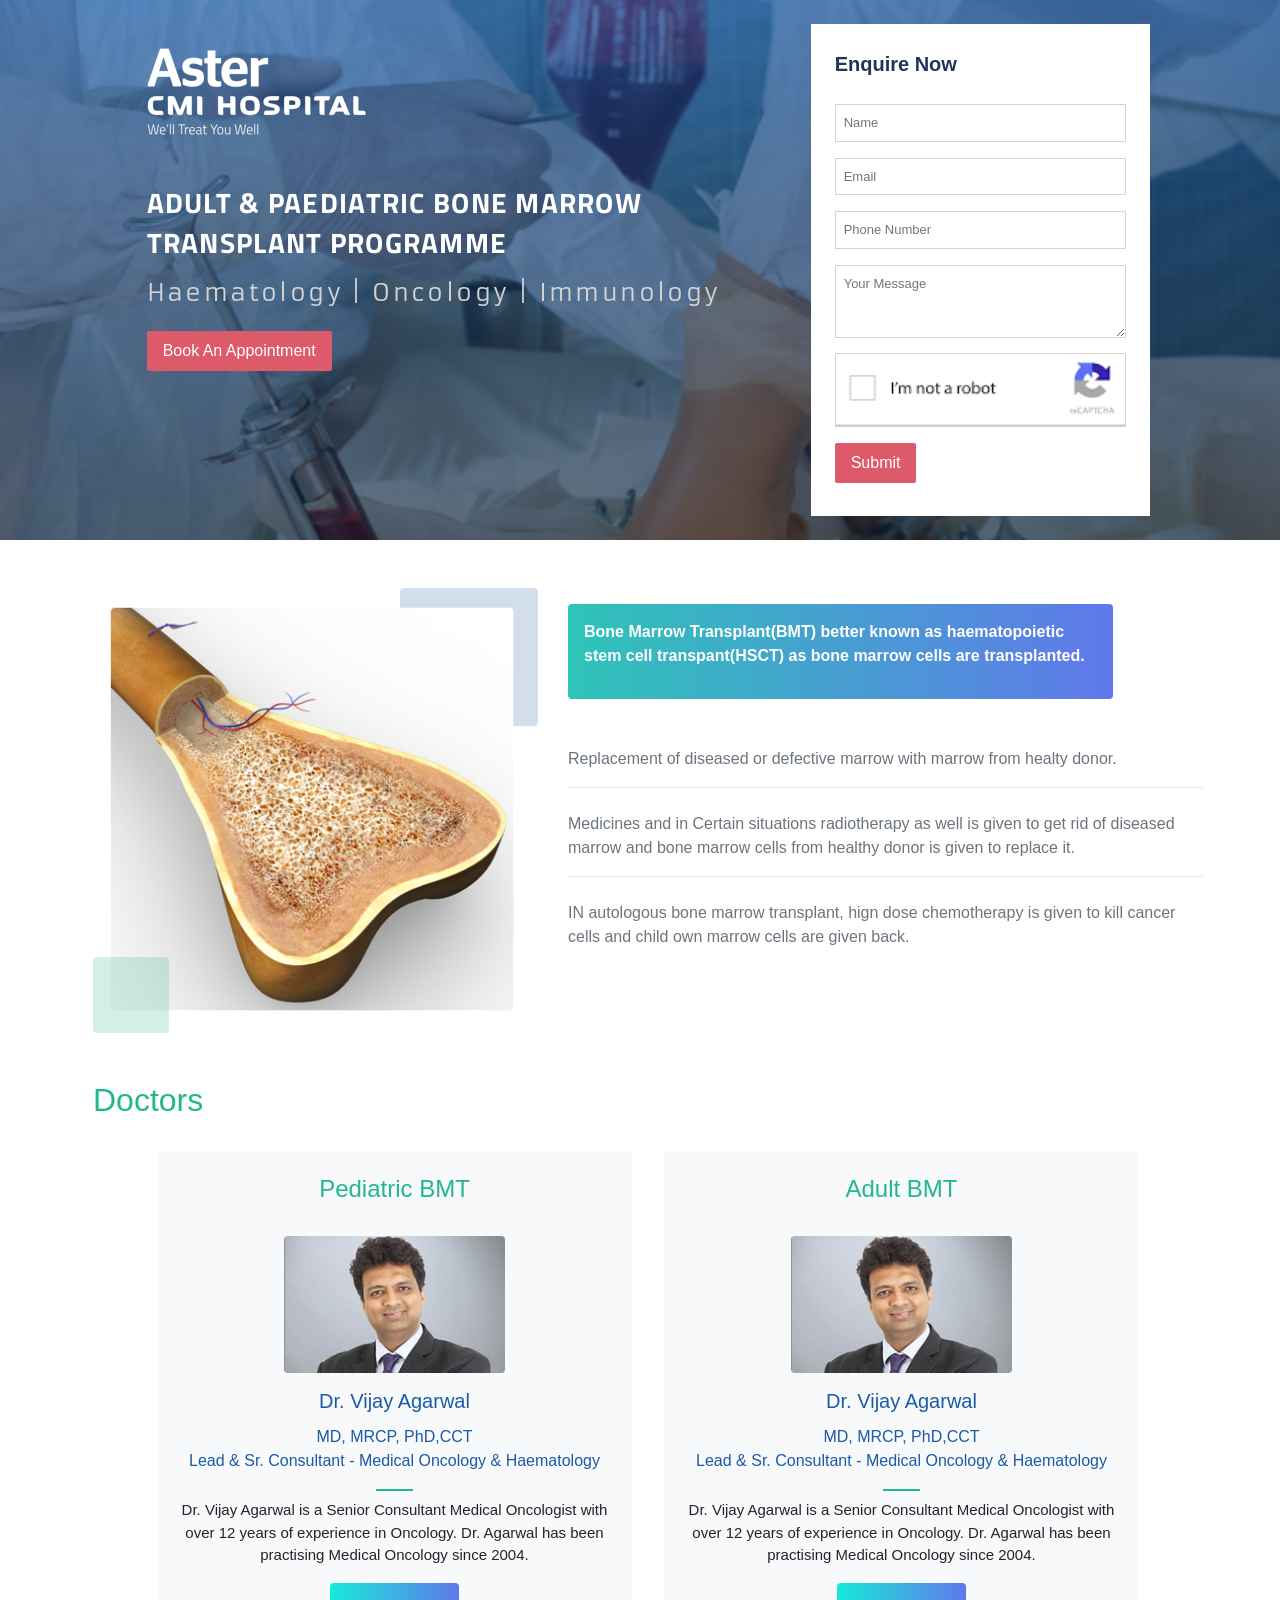
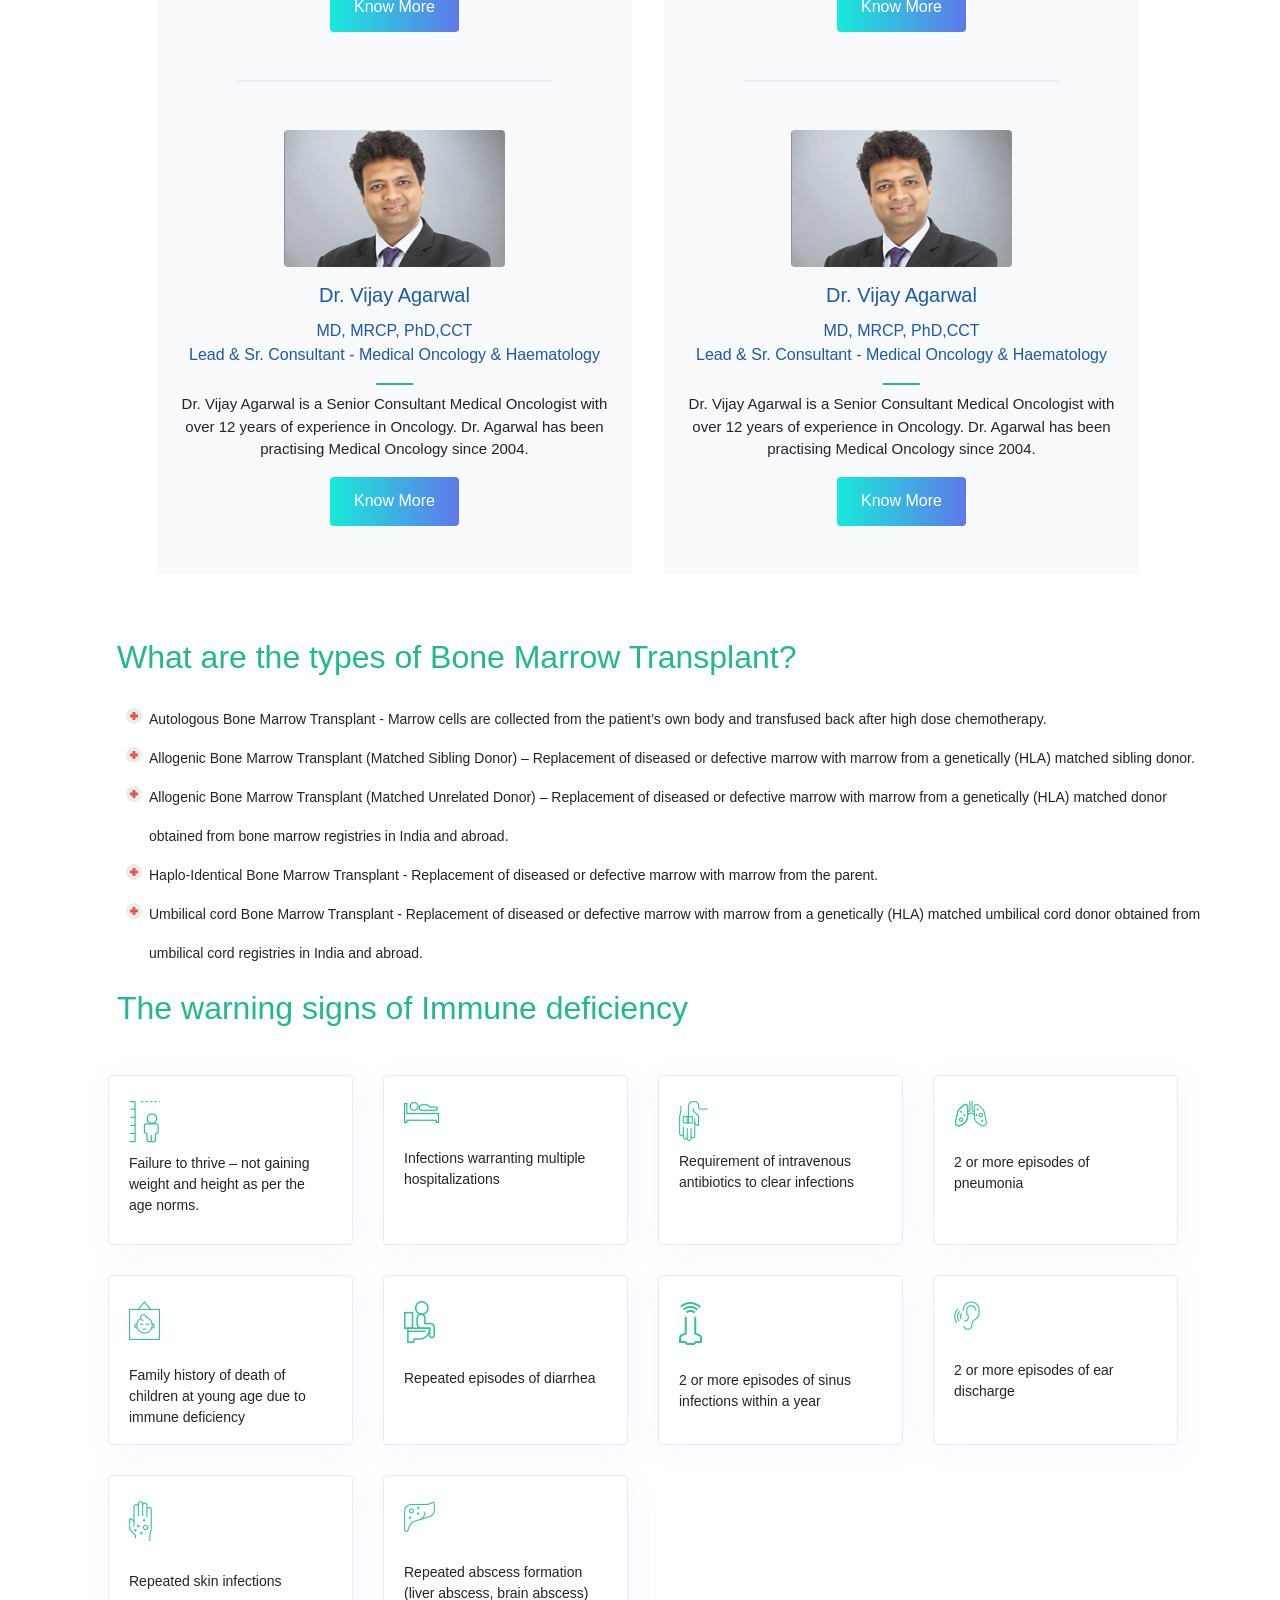
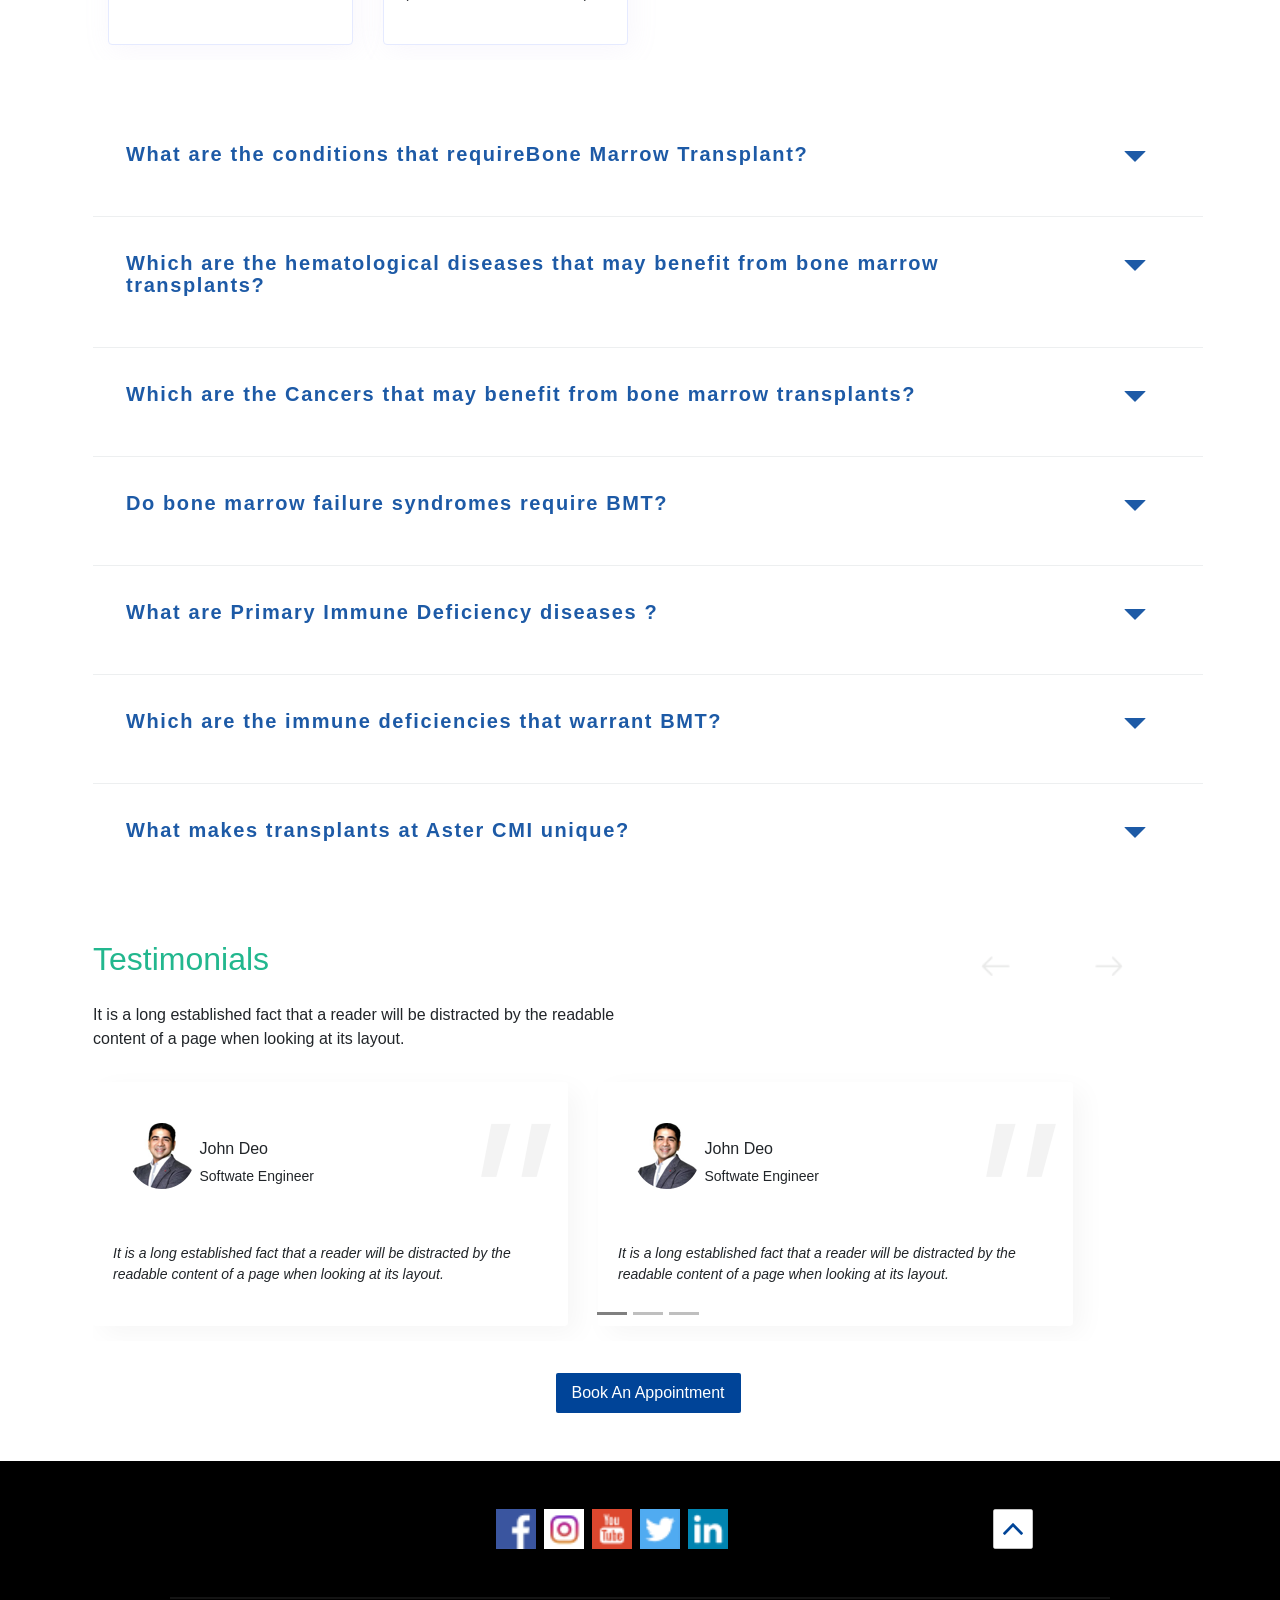
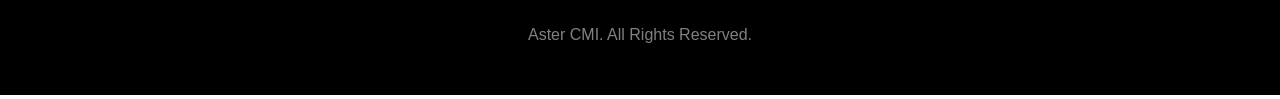
<file: index.html>
<!DOCTYPE html>
<html lang="en">

<head>

    <meta charset="UTF-8">
    <meta name="viewport" content="width=device-width, initial-scale=1.0">
    
    <link rel="stylesheet" href="https://maxcdn.bootstrapcdn.com/bootstrap/4.5.2/css/bootstrap.min.css">
    <script src="https://ajax.googleapis.com/ajax/libs/jquery/3.5.1/jquery.min.js"></script>
    <script src="https://cdnjs.cloudflare.com/ajax/libs/popper.js/1.16.0/umd/popper.min.js"></script>
    <script src="https://maxcdn.bootstrapcdn.com/bootstrap/4.5.2/js/bootstrap.min.js"></script>

    <link href='https://fonts.googleapis.com/css?family=Titillium Web' rel='stylesheet'>
    <link href='https://fonts.googleapis.com/css?family=Strait' rel='stylesheet'>
    <link href='https://fonts.googleapis.com/css?family=Armata' rel='stylesheet'>

    <title>Bone Marrow transplant programme landing page</title>
    <link rel="stylesheet" href="index.css" />
</head>

<body>
    <header id="intro">
        <div class="container-fluid d-flex justify-content-center">
            <div class="row">
                <div class="col-1 col-sm-1 col-md-0 col-lg-1 col-xl-1"></div>
                <div class="col-12 col-sm-12 col-md-5 col-lg-6 col-xl-6 aster_details">
                    <img class="pt-5" src="Images/Aster_logo_white.png">
                    <h3 class="pt-5 mb-2 font_titillium">ADULT & PAEDIATRIC BONE MARROW TRANSPLANT PROGRAMME</h3>
                    <p class="pt-1 mb-1 font_armata">Haematology | Oncology | Immunology </p>
                    <button class="book_an_appointment_button">Book An Appointment</button>   
                </div>

                <div class="col-12 col-sm-12 col-md-4 col-lg-4 col-xl-4">
                    <div class="container m-4 p-4 enquire_now">
                        <h5 class="py-1 font-weight-bolder" style="color:#213559;">Enquire Now</h5>
                        <input type="text" class="p-2 mt-3 mb-2" placeholder="Name">
                        <input type="email" class="p-2 my-2" placeholder="Email">
                        <input type="number" class="p-2 my-2" placeholder="Phone Number">
                        <textarea class="px-2 pt-2 pb-4 my-2" placeholder="Your Message" maxlength="200"></textarea>  
                        <div class="i_am_not_robot">
                            <img src="Images/i am not a robot.png" height="auto" width="100%">
                        </div>
                        <button class="book_an_appointment_button">Submit</button>  
                    </div>
                </div>   
            </div>
        </div>
        
    </header>
    
    <main class="mt-5 ml-3">
        <div class="container">
        
    <!-- BMT DETAILS  -->
            <div id="BMT deatils" class="row">
                <div class="col-12 col-sm-12 col-md-6 col-lg-5 col-xl-5">
                    <img src="Images/Group 3.png" width="100%" height="auto">
                </div>
            
                <div class="col-12 col-sm-12 col-md-6 col-lg-7 col-xl-7 mt-3">
                    <div class="bmt_heading_div p-3">
                         <p>Bone Marrow Transplant(BMT) better known as haematopoietic
                                stem cell transpant(HSCT) as bone marrow cells are transplanted.</p>
                    </div>

                    <div class="mt-5" >
                        <p class="text-muted">Replacement of diseased or defective marrow with marrow from healty
                            donor.</p>
                    </div>

                    <hr class="hr-light mt-3">

                    <div class="mt-4" >
                        <p class="text-muted">Medicines and in Certain situations radiotherapy as well is given to get rid of diseased
                        marrow and bone marrow cells from healthy donor is given to replace it.</p>
                    </div>

                    <hr class="hr-light mt-3">

                    <div class="mt-4" >
                        <p class="text-muted">IN autologous bone marrow transplant, hign dose chemotherapy is given to kill
                        cancer cells and child own marrow cells are given back.</p>
                    </div>
                </div>
            </div>

<!-- DOCTORS -->
            <div class="mt-5">
                <h2 style="color:#22B78E;">Doctors</h2>
            </div>

            <div id="Doctors Details" class="row mt-3 justify-content-center">
                <div class="col-12 col-sm-12 col-md-5 col-lg-5 col-xl-5 bg-light px-3 pb-5 m-3">
                    <h4 style="color:#22B78E" class="justify-content-center text-center pt-4">Pediatric BMT</h4>
                    
                    <img class="pt-4 centered_contents"  src="Images/Bitmap Copy.png">
                    
                    <h5 class="pt-3 text-center" style="color:#1D5AA6;">Dr. Vijay Agarwal</h5>
                    
                    <p class="pt-1 text-center" style="color:#1D5AA6;">MD, MRCP, PhD,CCT <br>
                        Lead & Sr. Consultant - Medical Oncology & Haematology</p>
                    
                    <div class="small_hr_line centered_contents"></div>
                    
                    <p class="pt-2 text-center" style="font-size:15px;">Dr. Vijay Agarwal is a Senior Consultant Medical Oncologist with over 12 years of experience in Oncology. Dr. Agarwal has been practising Medical Oncology since 2004. </p>
                    
                    <button class="p-2 know_more_button centered_contents">Know More</button>
                    
                    <div class="mt-5 long_hr_line centered_contents"></div>
                    
                    <img class="pt-5 centered_contents"  src="Images/Bitmap Copy.png">
                    
                    <h5 class="pt-3 text-center" style="color:#1D5AA6;">Dr. Vijay Agarwal</h5>
                    
                    <p class="pt-1 text-center" style="color:#1D5AA6;">MD, MRCP, PhD,CCT <br>
                        Lead & Sr. Consultant - Medical Oncology & Haematology</p>
                    
                    <div class="small_hr_line centered_contents"></div>
                    
                    <p class="pt-2 text-center" style="font-size:15px;">Dr. Vijay Agarwal is a Senior Consultant Medical Oncologist with over 12 years of experience in Oncology. Dr. Agarwal has been practising Medical Oncology since 2004. </p>
                    
                    <button class="p-2 know_more_button centered_contents">Know More</button>
                </div>

                <div class="col-12 col-sm-12 col-md-5 col-lg-5 col-xl-5 bg-light px-3 pb-5 m-3">
                    <h4 style="color:#22B78E" class="justify-content-center text-center pt-4">Adult BMT</h4>
                    
                    <img class="pt-4 centered_contents"  src="Images/Bitmap Copy.png">
                    
                    <h5 class="pt-3 text-center" style="color:#1D5AA6;">Dr. Vijay Agarwal</h5>
                    
                    <p class="pt-1 text-center" style="color:#1D5AA6;">MD, MRCP, PhD,CCT <br>
                        Lead & Sr. Consultant - Medical Oncology & Haematology</p>
                    
                    <div class="small_hr_line centered_contents"></div>
                    
                    <p class="pt-2 text-center" style="font-size:15px;">Dr. Vijay Agarwal is a Senior Consultant Medical Oncologist with over 12 years of experience in Oncology. Dr. Agarwal has been practising Medical Oncology since 2004. </p>
                    
                    <button class="p-2 know_more_button centered_contents">Know More</button>
                    
                    <div class="mt-5 long_hr_line centered_contents"></div>
                    
                    <img class="pt-5 centered_contents"  src="Images/Bitmap Copy.png">
                    
                    <h5 class="pt-3 text-center" style="color:#1D5AA6;">Dr. Vijay Agarwal</h5>
                    
                    <p class="pt-1 text-center" style="color:#1D5AA6;">MD, MRCP, PhD,CCT <br>
                        Lead & Sr. Consultant - Medical Oncology & Haematology</p>
                    
                    <div class="small_hr_line centered_contents"></div>
                    
                    <p class="pt-2 text-center" style="font-size:15px;">Dr. Vijay Agarwal is a Senior Consultant Medical Oncologist with over 12 years of experience in Oncology. Dr. Agarwal has been practising Medical Oncology since 2004. </p>
                    
                    <button class="p-2 know_more_button centered_contents">Know More</button>
                </div>
            </div>

<!-- TYPES OF BMT -->
            <div id="types of BMT" class="mt-5 ml-4">
                <h2 style="color:#22B78E;">What are the types of Bone Marrow Transplant?</h2>
            </div>

            <div class="mt-4 ml-3">
                <ul>
                    <li>Autologous Bone Marrow Transplant - Marrow cells are collected from the patient’s own body and transfused back after high dose chemotherapy.</li>
                
                    <li>Allogenic Bone Marrow Transplant (Matched Sibling Donor) – Replacement of diseased or defective marrow with marrow from a genetically (HLA) matched sibling donor.</li>
                
                    <li>Allogenic Bone Marrow Transplant (Matched Unrelated Donor) – Replacement of diseased or defective marrow with marrow from a genetically (HLA) matched donor obtained from bone marrow registries in India and abroad.</li>
                
                    <li>Haplo-Identical Bone Marrow Transplant - Replacement of diseased or defective marrow with marrow from the parent.</li>
                
                    <li>Umbilical cord Bone Marrow Transplant - Replacement of diseased or defective marrow with marrow from a genetically (HLA) matched umbilical cord donor obtained from umbilical cord registries in India and abroad.</li>
                </ul>
            </div>

<!-- THE WARNING SIGNS OF BMT -->

            <div id="warning signs" class="mt-3 ml-4">
                <h2 style="color:#22B78E;">The warning signs of Immune deficiency</h2>
            </div>

            <div class="flex-container">
                <div class="flex-card">
                    <div>
                        <img src="Images/Group 2 (1).png">
                    </div>
                    <p style="padding-top:10px;">Failure to thrive – not gaining weight and height as per the age norms.</p>
                </div>

                <div class="flex-card">
                    <div>
                        <img src="Images/Group.png">
                    </div>
                    <p style="padding-top:25px;">Infections warranting multiple hospitalizations</p>
                </div>

                <div class="flex-card">
                    <div>
                        <img src="Images/Group (1).png">
                    </div>
                    <p style="padding-top:10px;">Requirement of intravenous antibiotics to clear infections</p>
                </div>

                <div class="flex-card">
                    <div>
                        <img src="Images/Group (2).png">
                    </div>
                    <p style="padding-top:25px;">2 or more episodes of 
                        pneumonia</p>
                </div>

                <div class="flex-card">
                    <div>
                        <img src="Images/Group (4).png">
                    </div>
                    <p style="padding-top:25px;">Family history of death of children at young age due to immune deficiency </p>
                </div>

                <div class="flex-card">
                    <div>
                        <img src="Images/Group (3).png">
                    </div>
                    <p style="padding-top:25px;">Repeated episodes of diarrhea</p>
                </div>

                <div class="flex-card">
                    <div>
                        <img src="Images/Group 2 (2).png">
                    </div>
                    <p style="padding-top:25px;">2 or more episodes of sinus infections within a year</p>
                </div>

                <div class="flex-card">
                    <div>
                        <img src="Images/Group 2.png">
                    </div>
                    <p style="padding-top:30px;">2 or more episodes of ear discharge</p>
                </div>

                <div class="flex-card">
                    <div>
                        <img src="Images/Group 2 (3).png">
                    </div>
                    <p style="padding-top:30px;">Repeated skin infections</p>
                </div>

                <div class="flex-card">
                    <div>
                        <img src="Images/Group (5).png">
                    </div>
                    <p style="padding-top:30px;">Repeated abscess formation (liver abscess, brain abscess)</p>
                </div>    
            </div>

<!-- FREQUENTLY ASKED QUESTIONS -->
<!-- ACCORDION -->
<div id="accordion" class="myaccordion">
  <div class="card">
    <div class="card-header" id="headingOne">
      <h2 class="mb-3 mt-5">
        <button class="btn collapsed" data-toggle="collapse" data-target="#collapseOne" aria-expanded="true" aria-controls="collapseOne">
            <div class="row faq_span mt-3">
                <div class="col-10 col-sm-10 col-md-10 col-lg-10 col-xl-10">
                    <span>What are the conditions that requireBone Marrow Transplant?</span>
                </div>
                <div class="col-2 col-sm-2 col-md-2 col-lg-2 col-xl-2">
                    <img class="mr-4 mt-2 float-right" src="Images/Path Copy 5.png">
                </div>
            </div>
        </button>
      </h2>
    </div>
    <div id="collapseOne" class="collapse" aria-labelledby="headingOne" data-parent="#accordion">
        <div class="ml-5">
            <div>
                <img src="Images/double-tick-indicator.png">
                <span class="ml-3 answers"> BMT is the treatment of choice for blood disorders like Thalassemia, Sickle Cell anemia, bone marrow failure syndromes like Aplastic anemia, serious immune deficiencies and certain genetic metabolic disorders.</span>
            </div>
            <div>
                <img src="Images/double-tick-indicator.png">
                <span class="ml-3 answers"> It is also used to treat high risk cancers like some cases of Acute Lymphoblastic Leukemia, Acute Myeloid Leukemia, Multiple Myeloma and solid tumours like Neuroblastoma, Ewings Sarcoma and certain relapsed cancers like Lymphomas.</span>
            </div>
        </div>
    </div>
  </div>

  <div class="card">
    <div class="card-header" id="headingTwo">
      <h2 class="mb-3">
        <button class="btn collapsed" data-toggle="collapse" data-target="#collapseTwo" aria-expanded="true" aria-controls="collapseTwo">
            <div class="row faq_span mt-3">
                <div class="col-10 col-sm-10 col-md-10 col-lg-10 col-xl-10">
                    <span>Which are the hematological diseases that may benefit from bone marrow transplants?</span>
                </div>
                <div class="col-2 col-sm-2 col-md-2 col-lg-2 col-xl-2">
                    <img class="mr-4 mt-2 float-right" src="Images/Path Copy 5.png">
                </div>
            </div>
        </button>
      </h2>
    </div>

    <div id="collapseTwo" class="collapse" aria-labelledby="headingTwo" data-parent="#accordion">
        <div class="ml-5">
            <div>
                <img src="Images/double-tick-indicator.png">
                <span class="ml-3 answers"> BMT is the treatment of choice for blood disorders like Thalassemia, Sickle Cell anemia, bone marrow failure syndromes like Aplastic anemia, serious immune deficiencies and certain genetic metabolic disorders.</span>
            </div>
            <div>
                <img src="Images/double-tick-indicator.png">
                <span class="ml-3 answers"> It is also used to treat high risk cancers like some cases of Acute Lymphoblastic Leukemia, Acute Myeloid Leukemia, Multiple Myeloma and solid tumours like Neuroblastoma, Ewings Sarcoma and certain relapsed cancers like Lymphomas.</span>
            </div>
        </div>
    </div>
  </div>

  <div class="card">
    <div class="card-header" id="headingThree">
      <h2 class="mb-3">
        <button class="btn collapsed" data-toggle="collapse" data-target="#collapseThree" aria-expanded="true" aria-controls="collapseThree">
            <div class="row faq_span mt-3">
                <div class="col-10 col-sm-10 col-md-10 col-lg-10 col-xl-10">
                    <span>Which are the Cancers that may benefit from bone marrow transplants?</span>
                </div>
                <div class="col-2 col-sm-2 col-md-2 col-lg-2 col-xl-2">
                    <img class="mr-4 mt-2 float-right" src="Images/Path Copy 5.png">
                </div>
            </div>
        </button>
      </h2>
    </div>

    <div id="collapseThree" class="collapse" aria-labelledby="headingThree" data-parent="#accordion">
        <div class="ml-5">
            <div>
                <img src="Images/double-tick-indicator.png">
                <span class="ml-3 answers"> BMT is the treatment of choice for blood disorders like Thalassemia, Sickle Cell anemia, bone marrow failure syndromes like Aplastic anemia, serious immune deficiencies and certain genetic metabolic disorders.</span>
            </div>
            <div>
                <img src="Images/double-tick-indicator.png">
                <span class="ml-3 answers"> It is also used to treat high risk cancers like some cases of Acute Lymphoblastic Leukemia, Acute Myeloid Leukemia, Multiple Myeloma and solid tumours like Neuroblastoma, Ewings Sarcoma and certain relapsed cancers like Lymphomas.</span>
            </div>
        </div>
    </div>
  </div>

  <div class="card">
    <div class="card-header" id="headingFour">
      <h2 class="mb-3">
        <button class="btn collapsed" data-toggle="collapse" data-target="#collapseFour" aria-expanded="true" aria-controls="collapseFour">
            <div class="row faq_span mt-3">
                <div class="col-10 col-sm-10 col-md-10 col-lg-10 col-xl-10">
                    <span>Do bone marrow failure syndromes require BMT?</span>
                </div>
                <div class="col-2 col-sm-2 col-md-2 col-lg-2 col-xl-2">
                    <img class="mr-4 mt-2 float-right" src="Images/Path Copy 5.png">
                </div>
            </div>
        </button>
      </h2>
    </div>

    <div id="collapseFour" class="collapse" aria-labelledby="headingFour" data-parent="#accordion">
        <div class="ml-5">
            <div>
                <img src="Images/double-tick-indicator.png">
                <span class="ml-3 answers"> BMT is the treatment of choice for blood disorders like Thalassemia, Sickle Cell anemia, bone marrow failure syndromes like Aplastic anemia, serious immune deficiencies and certain genetic metabolic disorders.</span>
            </div>
            <div>
                <img src="Images/double-tick-indicator.png">
                <span class="ml-3 answers"> It is also used to treat high risk cancers like some cases of Acute Lymphoblastic Leukemia, Acute Myeloid Leukemia, Multiple Myeloma and solid tumours like Neuroblastoma, Ewings Sarcoma and certain relapsed cancers like Lymphomas.</span>
            </div>
        </div>
    </div>
  </div>

  <div class="card">
    <div class="card-header" id="headingFive">
      <h2 class="mb-3">
        <button class="btn collapsed" data-toggle="collapse" data-target="#collapseFive" aria-expanded="true" aria-controls="collapseFive">
            <div class="row faq_span mt-3">
                <div class="col-10 col-sm-10 col-md-10 col-lg-10 col-xl-10">
                    <span>What are Primary Immune Deficiency diseases ?</span>
                </div>
                <div class="col-2 col-sm-2 col-md-2 col-lg-2 col-xl-2">
                    <img class="mr-4 mt-2 float-right" src="Images/Path Copy 5.png">
                </div>
            </div>
        </button>
      </h2>
    </div>

    <div id="collapseFive" class="collapse" aria-labelledby="headingFive" data-parent="#accordion">
        <div class="ml-5">
            <div>
                <img src="Images/double-tick-indicator.png">
                <span class="ml-3 answers"> BMT is the treatment of choice for blood disorders like Thalassemia, Sickle Cell anemia, bone marrow failure syndromes like Aplastic anemia, serious immune deficiencies and certain genetic metabolic disorders.</span>
            </div>
            <div>
                <img src="Images/double-tick-indicator.png">
                <span class="ml-3 answers"> It is also used to treat high risk cancers like some cases of Acute Lymphoblastic Leukemia, Acute Myeloid Leukemia, Multiple Myeloma and solid tumours like Neuroblastoma, Ewings Sarcoma and certain relapsed cancers like Lymphomas.</span>
            </div>
        </div>
    </div>
  </div>

  <div class="card">
    <div class="card-header" id="headingSix">
      <h2 class="mb-3">
        <button class="btn collapsed" data-toggle="collapse" data-target="#collapseSix" aria-expanded="true" aria-controls="collapseSix">
            <div class="row faq_span mt-3">
                <div class="col-10 col-sm-10 col-md-10 col-lg-10 col-xl-10">
                    <span>Which are the immune deficiencies that warrant BMT?</span>
                </div>
                <div class="col-2 col-sm-2 col-md-2 col-lg-2 col-xl-2">
                    <img class="mr-4 mt-2 float-right" src="Images/Path Copy 5.png">
                </div>
            </div>
        </button>
      </h2>
    </div>

    <div id="collapseSix" class="collapse" aria-labelledby="headingSix" data-parent="#accordion">
        <div class="ml-5">
            <div>
                <img src="Images/double-tick-indicator.png">
                <span class="ml-3 answers"> BMT is the treatment of choice for blood disorders like Thalassemia, Sickle Cell anemia, bone marrow failure syndromes like Aplastic anemia, serious immune deficiencies and certain genetic metabolic disorders.</span>
            </div>
            <div>
                <img src="Images/double-tick-indicator.png">
                <span class="ml-3 answers"> It is also used to treat high risk cancers like some cases of Acute Lymphoblastic Leukemia, Acute Myeloid Leukemia, Multiple Myeloma and solid tumours like Neuroblastoma, Ewings Sarcoma and certain relapsed cancers like Lymphomas.</span>
            </div>
        </div>
    </div>
  </div>

  <div class="card">
    <div class="card-header" id="headingSeven">
      <h2 class="mb-3">
        <button class="btn collapsed" data-toggle="collapse" data-target="#collapseSeven" aria-expanded="true" aria-controls="collapseSeven">
            <div class="row faq_span mt-3">
                <div class="col-10 col-sm-10 col-md-10 col-lg-10 col-xl-10">
                    <span>What makes transplants at Aster CMI unique? </span>
                </div>
                <div class="col-2 col-sm-2 col-md-2 col-lg-2 col-xl-2">
                    <img class="mr-4 mt-2 float-right" src="Images/Path Copy 5.png">
                </div>
            </div>
        </button>
      </h2>
    </div>

    <div id="collapseSeven" class="collapse" aria-labelledby="headingSeven" data-parent="#accordion">
        <div class="ml-5">
            <div>
                <img src="Images/double-tick-indicator.png">
                <span class="ml-3 answers"> BMT is the treatment of choice for blood disorders like Thalassemia, Sickle Cell anemia, bone marrow failure syndromes like Aplastic anemia, serious immune deficiencies and certain genetic metabolic disorders.</span>
            </div>
            <div>
                <img src="Images/double-tick-indicator.png">
                <span class="ml-3 answers"> It is also used to treat high risk cancers like some cases of Acute Lymphoblastic Leukemia, Acute Myeloid Leukemia, Multiple Myeloma and solid tumours like Neuroblastoma, Ewings Sarcoma and certain relapsed cancers like Lymphomas.</span>
            </div>
        </div>
    </div>
  </div>



</div>

                
<!-- TESTIMONIALS -->

            <div id="Testimonials_heading" class="row">

                <div class="mt-5 col-6 col-sm-6 col-md-6 col-lg-9 col-xl-9">
                    <h2 style="color:#22B78E;">Testimonials</h2>
                </div>

                <!-- Left and right controls -->
                <div class="mt-3 col-5 col-sm-6 col-md-5 col-lg-2 col-xl-2">
                    <img class="float-right mt-5 carousel-control-next" href="#testimonials" data-slide="next"
                    src="Images/left-arrow (6) copy.png">
                    <img class="float-right mt-5 ml-5 carousel-control-prev" href="#testimonials" data-slide="prev"
                    src="Images/left-arrow (6).png">
                </div>

                <div class="mt-3 col-12 col-sm-12 col-md-12 col-lg-6 col-xl-6" >
                    <p>It is a long established fact that a reader will be distracted by the 
                        readable content of a page when looking at its layout.</p>
                </div>
            </div>

<!-- TESTIMONIALS CAROUSEL -->
            <div id="testimonials" class="carousel slide" data-ride="carousel">

                <!-- Indicators -->
                <ul class="carousel-indicators">
                <li data-target="#testimonials" data-slide-to="0" class="active" style="background-color: grey;"></li>
                <li data-target="#testimonials" data-slide-to="1" style="background-color: grey;"></li>
                <li data-target="#testimonials" data-slide-to="2" style="background-color: grey;"></li>
                </ul>
                
                <!-- The slideshow -->
                <div class="carousel-inner">
                    <div class="carousel-item active">
                        <div class="row">
                            <div class="col-12 col-sm-12 col-md-8 col-lg-5 col-xl-5 testimonials"> 
                                <div class="row p-3">
                                    <div class="col-3 col-sm-3 col-md-2 col-lg-2 col-xl-2">    
                                        <img src="Images/Bitmap.png">
                                    </div> 
                                    <div class="col-6 col-sm-6 col-md-8 col-lg-8 col-xl-8 mt-3" >
                                        <h6>John Deo</h6>
                                        <p>Softwate Engineer</p>
                                    </div> 
                                    <div class="col-3 col-sm-3 col-md-2 col-lg-2 col-xl-2">    
                                        <img src="Images/Testimonials.png".png>
                                    </div>
                                </div>
                                <p class="pt-4 font-italic">
                                    It is a long established fact that a reader will be distracted by the readable content of a page when looking at its layout. 
                                </p>
                            </div> 

                            <div class="col-12 col-sm-12 col-md-8 col-lg-5 col-xl-5 testimonials"> 
                                <div class="row p-3">
                                    <div class="col-3 col-sm-3 col-md-2 col-lg-2 col-xl-2">    
                                        <img src="Images/Bitmap.png">
                                    </div> 
                                    <div class="col-6 col-sm-6 col-md-8 col-lg-8 col-xl-8 mt-3" >
                                        <h6>John Deo</h6>
                                        <p>Softwate Engineer</p>
                                    </div> 
                                    <div class="col-3 col-sm-3 col-md-2 col-lg-2 col-xl-2">    
                                        <img src="Images/Testimonials.png".png>
                                    </div>
                                </div>
                                <p class="pt-4 font-italic">
                                    It is a long established fact that a reader will be distracted by the readable content of a page when looking at its layout. 
                                </p>
                            </div> 
                        </div>
                    </div>

                    <div class="carousel-item">
                        <div class="row">
                            <div class="col-12 col-sm-12 col-md-8 col-lg-5 col-xl-5 testimonials"> 
                                <div class="row p-3">
                                    <div class="col-3 col-sm-3 col-md-2 col-lg-2 col-xl-2">    
                                        <img src="Images/Bitmap.png">
                                    </div> 
                                    <div class="col-6 col-sm-6 col-md-8 col-lg-8 col-xl-8 mt-3" >
                                        <h6>John Deo</h6>
                                        <p>Softwate Engineer</p>
                                    </div> 
                                    <div class="col-3 col-sm-3 col-md-2 col-lg-2 col-xl-2">    
                                        <img src="Images/Testimonials.png".png>
                                    </div>
                                </div>
                                <p class="pt-4 font-italic">
                                    It is a long established fact that a reader will be distracted by the readable content of a page when looking at its layout. 
                                </p>
                            </div> 

                            <div class="col-12 col-sm-12 col-md-8 col-lg-5 col-xl-5 testimonials"> 
                                <div class="row p-3">
                                    <div class="col-3 col-sm-3 col-md-2 col-lg-2 col-xl-2">    
                                        <img src="Images/Bitmap.png">
                                    </div> 
                                    <div class="col-6 col-sm-6 col-md-8 col-lg-8 col-xl-8 mt-3" >
                                        <h6>John Deo</h6>
                                        <p>Softwate Engineer</p>
                                    </div> 
                                    <div class="col-3 col-sm-3 col-md-2 col-lg-2 col-xl-2">    
                                        <img src="Images/Testimonials.png".png>
                                    </div>
                                </div>
                                <p class="pt-4 font-italic">
                                    It is a long established fact that a reader will be distracted by the readable content of a page when looking at its layout. 
                                </p>
                            </div> 
                        </div>
                    </div>   

                    <div class="carousel-item">
                        <div class="row">
                            <div class="col-12 col-sm-12 col-md-8 col-lg-5 col-xl-5 testimonials"> 
                                <div class="row p-3">
                                    <div class="col-3 col-sm-3 col-md-2 col-lg-2 col-xl-2">    
                                        <img src="Images/Bitmap.png">
                                    </div> 
                                    <div class="col-6 col-sm-6 col-md-8 col-lg-8 col-xl-8 mt-3" >
                                        <h6>John Deo</h6>
                                        <p>Softwate Engineer</p>
                                    </div> 
                                    <div class="col-3 col-sm-3 col-md-2 col-lg-2 col-xl-2">    
                                        <img src="Images/Testimonials.png".png>
                                    </div>
                                </div>
                                <p class="pt-4 font-italic">
                                    It is a long established fact that a reader will be distracted by the readable content of a page when looking at its layout. 
                                </p>
                            </div> 

                            <div class="col-12 col-sm-12 col-md-8 col-lg-5 col-xl-5 testimonials"> 
                                <div class="row p-3">
                                    <div class="col-3 col-sm-3 col-md-2 col-lg-2 col-xl-2">    
                                        <img src="Images/Bitmap.png">
                                    </div> 
                                    <div class="col-6 col-sm-6 col-md-8 col-lg-8 col-xl-8 mt-3" >
                                        <h6>John Deo</h6>
                                        <p>Softwate Engineer</p>
                                    </div> 
                                    <div class="col-3 col-sm-3 col-md-2 col-lg-2 col-xl-2">    
                                        <img src="Images/Testimonials.png".png>
                                    </div>
                                </div>
                                <p class="pt-4 font-italic">
                                    It is a long established fact that a reader will be distracted by the readable content of a page when looking at its layout. 
                                </p>
                            </div> 
                        </div>
                    </div>
                </div>   
            </div>
  
<!-- BOOK AN APPOINTMENT BUTTON -->
            <div class="mt-3 d-flex justify-content-center">
                <button style="background-color:#004498;" class="book_an_appointment_button">Book An Appointment</button>
            </div>
        </div>
    </main> 

<!-- FOOTER  -->
    <footer class="footer mb-1">
        <div class="container-fluid">
            <div class="row mt-5">
                <div class="d-flex col-11 col-sm-11 col-md-7 col-lg-7 col-xl-7 justify-content-end">
                    <img class="pt-5 px-1" src="Images/Group 10.png">
                    <img class="pt-5 px-1" src="Images/Group 26.png">
                    <img class="pt-5 px-1" src="Images/003-youtube 2.png">
                    <img class="pt-5 px-1" src="Images/005-twitter 2.png">
                    <img class="pt-5 px-1" src="Images/006-linkedin 2.png">
                </div>
                <div class="d-flex col-1 col-sm-1 col-md-5 col-lg-5 col-xl-5 justify-content-center">
                    <img class="pt-5 px-1" src="Images/Group 9.png">
                </div>
            </div>

            <hr class="mt-5 long_hr_line_footer mx-auto">

            <div class="d-flex justify-content-center mt-4 pb-5">
                <span>Aster CMI. All Rights Reserved.</span>
            </div>
        </div>
        
    </footer>

</body>
</html>
</file>
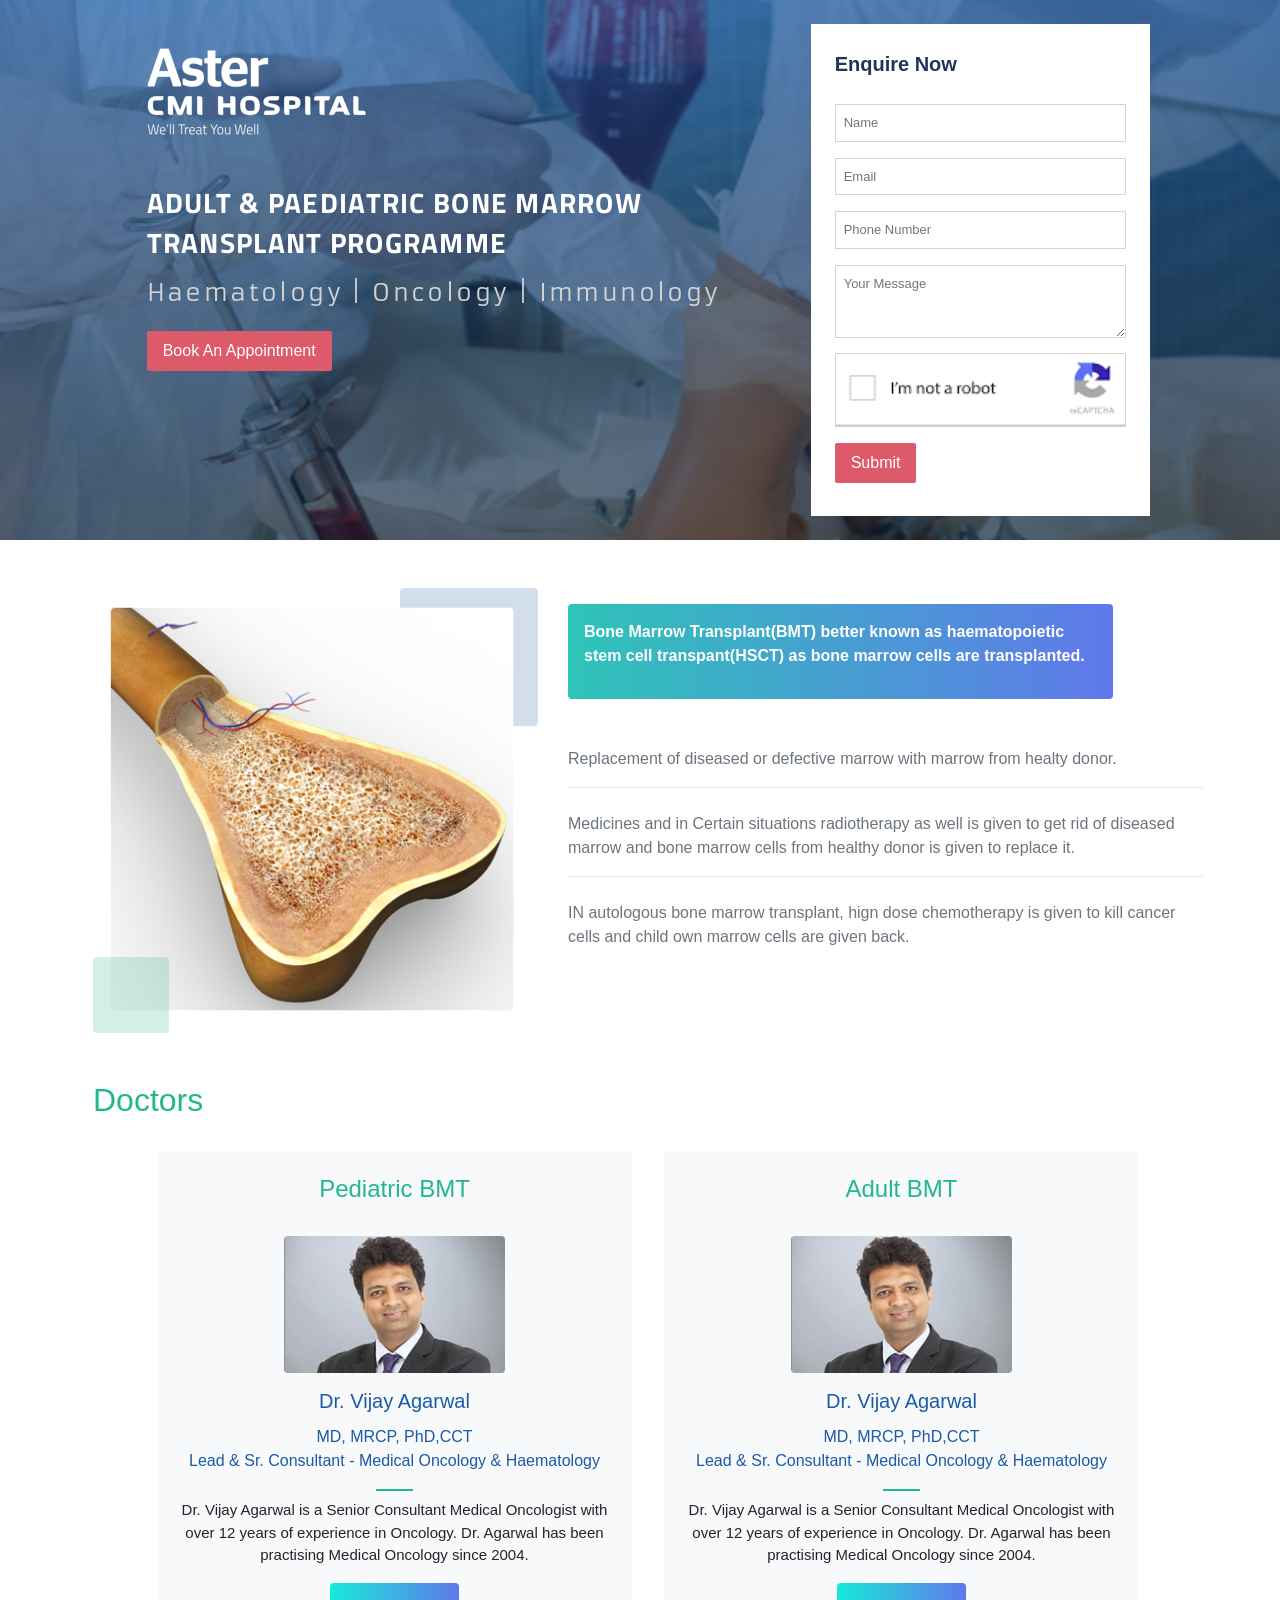
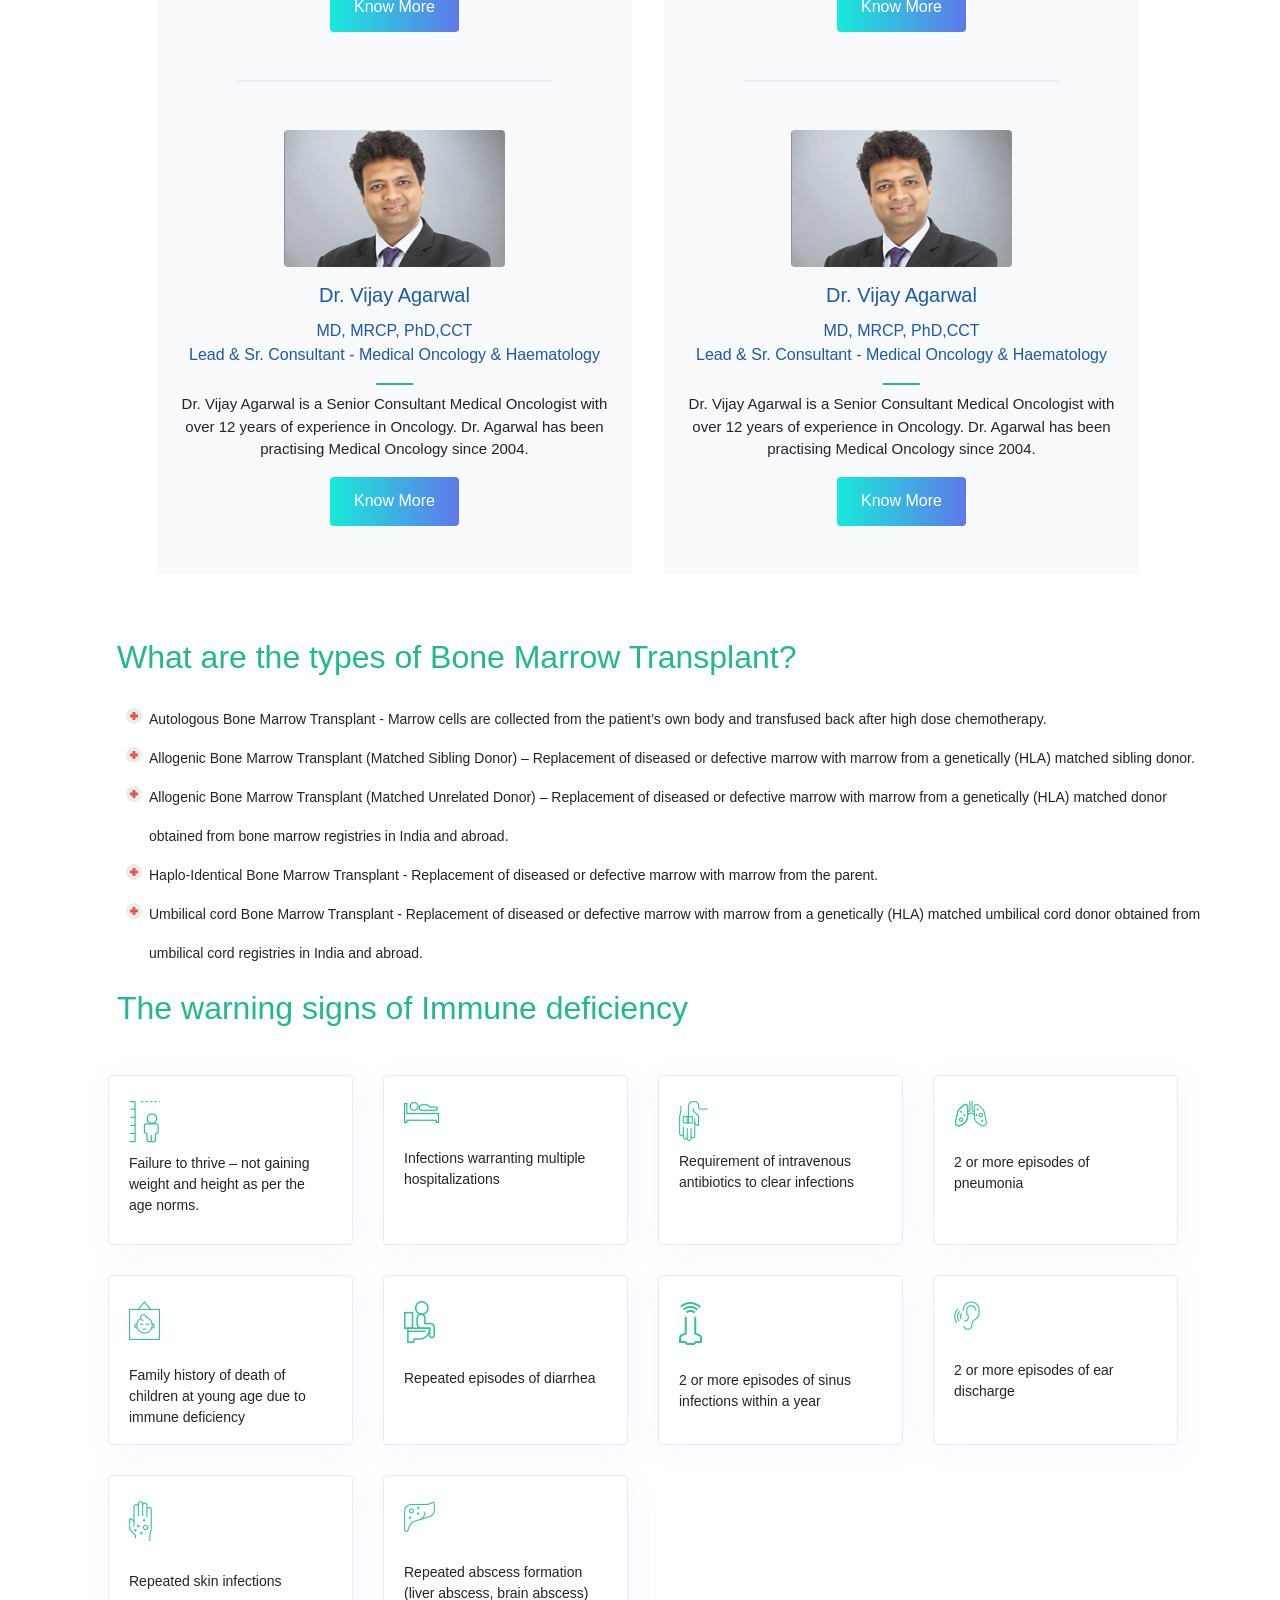
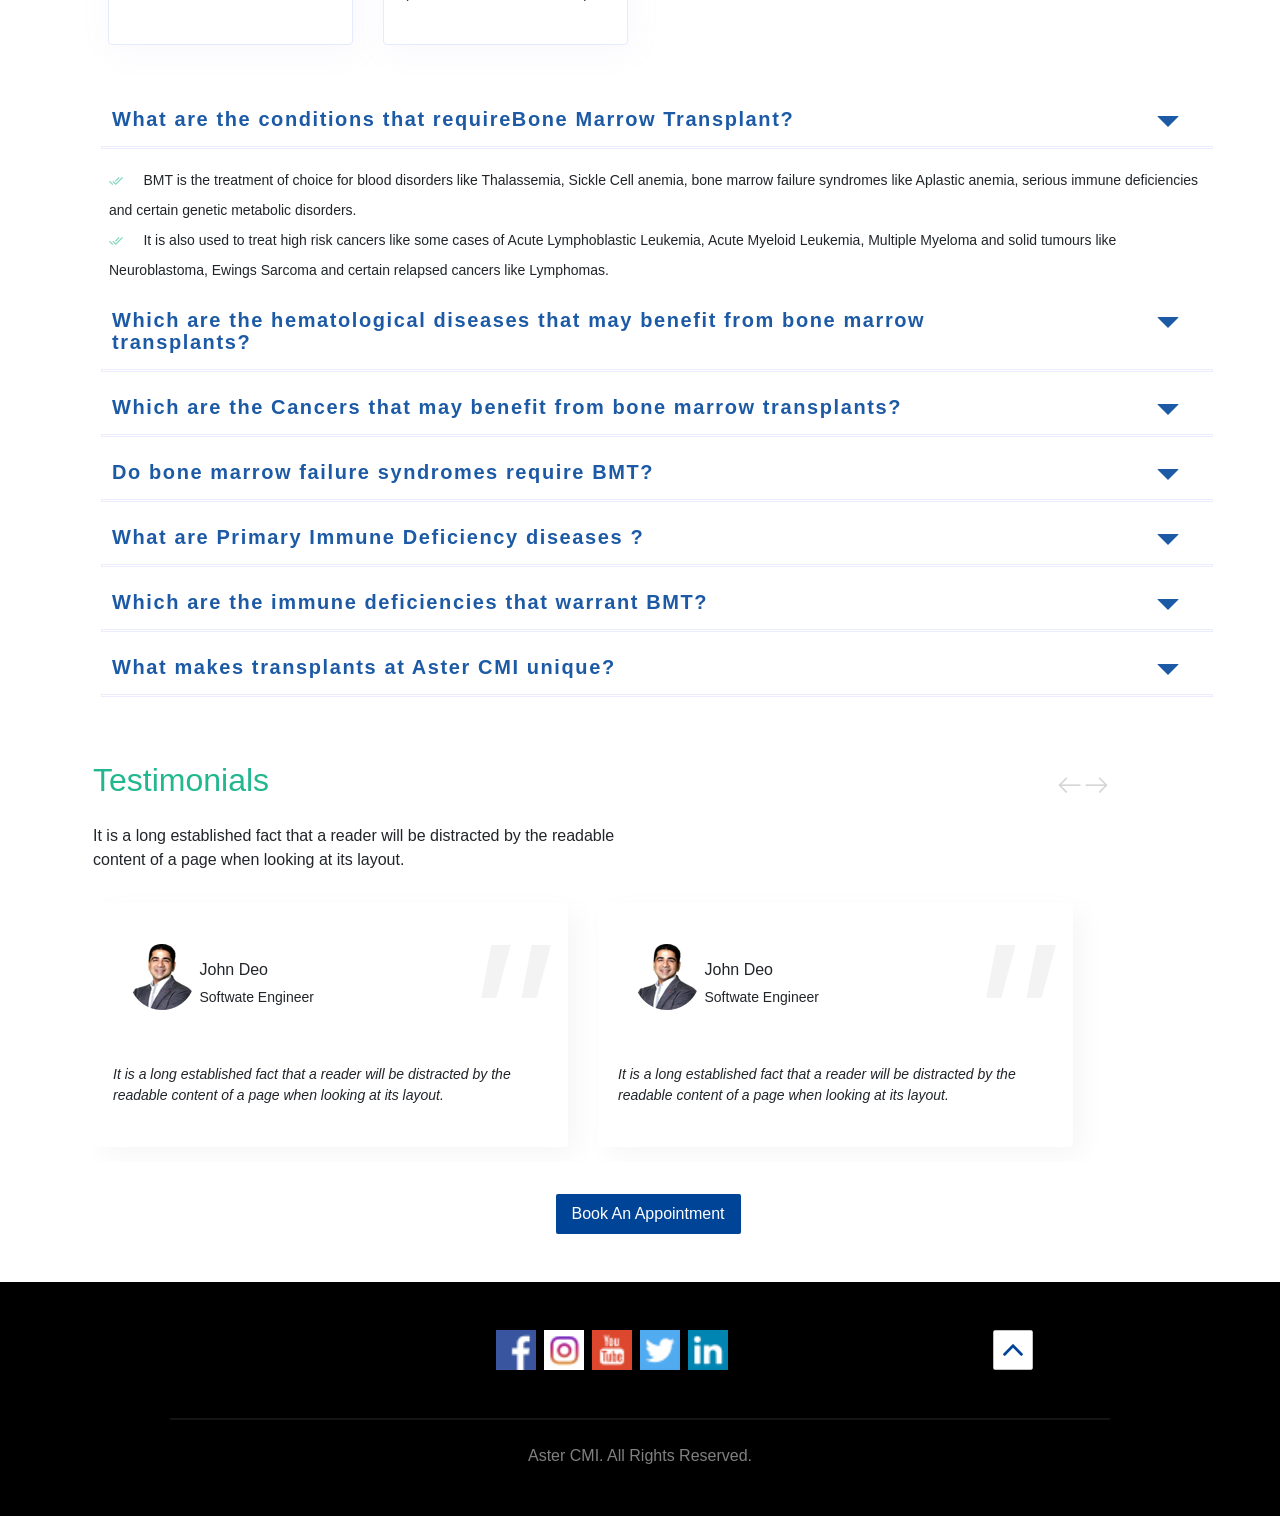
<file: Landing page.html>
<!DOCTYPE html>
<html lang="en">

<head>

    <meta charset="UTF-8">
    <meta name="viewport" content="width=device-width, initial-scale=1.0">
    
    <link rel="stylesheet" href="https://maxcdn.bootstrapcdn.com/bootstrap/4.5.2/css/bootstrap.min.css">
    <script src="https://ajax.googleapis.com/ajax/libs/jquery/3.5.1/jquery.min.js"></script>
    <script src="https://cdnjs.cloudflare.com/ajax/libs/popper.js/1.16.0/umd/popper.min.js"></script>
    <script src="https://maxcdn.bootstrapcdn.com/bootstrap/4.5.2/js/bootstrap.min.js"></script>

    <link href='https://fonts.googleapis.com/css?family=Titillium Web' rel='stylesheet'>
    <link href='https://fonts.googleapis.com/css?family=Strait' rel='stylesheet'>
    <link href='https://fonts.googleapis.com/css?family=Armata' rel='stylesheet'>

    <title>Bone Marrow transplant programme landing page</title>
    <link rel="stylesheet" href="landing page.css" />
</head>

<body>
    <header id="intro">
        <div class="container-fluid d-flex justify-content-center">
            <div class="row">
                <div class="col-1 col-sm-1 col-md-0 col-lg-1 col-xl-1"></div>
                <div class="col-12 col-sm-12 col-md-5 col-lg-6 col-xl-6 aster_details">
                    <img class="pt-5" src="Images/Aster_logo_white.png">
                    <h3 class="pt-5 mb-2 font_titillium">ADULT & PAEDIATRIC BONE MARROW TRANSPLANT PROGRAMME</h3>
                    <p class="pt-1 mb-1 font_armata">Haematology | Oncology | Immunology </p>
                    <button class="book_an_appointment_button">Book An Appointment</button>   
                </div>

                <div class="col-12 col-sm-12 col-md-4 col-lg-4 col-xl-4">
                    <div class="container m-4 p-4 enquire_now">
                        <h5 class="py-1 font-weight-bolder" style="color:#213559;">Enquire Now</h5>
                        <input type="text" class="p-2 mt-3 mb-2" placeholder="Name">
                        <input type="email" class="p-2 my-2" placeholder="Email">
                        <input type="number" class="p-2 my-2" placeholder="Phone Number">
                        <textarea class="px-2 pt-2 pb-4 my-2" placeholder="Your Message" maxlength="200"></textarea>  
                        <div class="i_am_not_robot">
                            <img src="Images/i am not a robot.png" height="auto" width="100%">
                        </div>
                        <button class="book_an_appointment_button">Submit</button>  
                    </div>
                </div>   
            </div>
        </div>
        
    </header>
    
    <main class="mt-5 ml-3">
        <div class="container">
        
    <!-- BMT DETAILS  -->
            <div id="BMT deatils" class="row">
                <div class="col-12 col-sm-12 col-md-6 col-lg-5 col-xl-5">
                    <img src="Images/Group 3.png" width="100%" height="auto">
                </div>
            
                <div class="col-12 col-sm-12 col-md-6 col-lg-7 col-xl-7 mt-3">
                    <div class="bmt_heading_div p-3">
                         <p>Bone Marrow Transplant(BMT) better known as haematopoietic
                                stem cell transpant(HSCT) as bone marrow cells are transplanted.</p>
                    </div>

                    <div class="mt-5" >
                        <p class="text-muted">Replacement of diseased or defective marrow with marrow from healty
                            donor.</p>
                    </div>

                    <hr class="hr-light mt-3">

                    <div class="mt-4" >
                        <p class="text-muted">Medicines and in Certain situations radiotherapy as well is given to get rid of diseased
                        marrow and bone marrow cells from healthy donor is given to replace it.</p>
                    </div>

                    <hr class="hr-light mt-3">

                    <div class="mt-4" >
                        <p class="text-muted">IN autologous bone marrow transplant, hign dose chemotherapy is given to kill
                        cancer cells and child own marrow cells are given back.</p>
                    </div>
                </div>
            </div>

<!-- DOCTORS -->
            <div class="mt-5">
                <h2 style="color:#22B78E;">Doctors</h2>
            </div>

            <div id="Doctors Details" class="row mt-3 justify-content-center">
                <div class="col-12 col-sm-12 col-md-5 col-lg-5 col-xl-5 bg-light px-3 pb-5 m-3">
                    <h4 style="color:#22B78E" class="justify-content-center text-center pt-4">Pediatric BMT</h4>
                    
                    <img class="pt-4 centered_contents"  src="Images/Bitmap Copy.png">
                    
                    <h5 class="pt-3 text-center" style="color:#1D5AA6;">Dr. Vijay Agarwal</h5>
                    
                    <p class="pt-1 text-center" style="color:#1D5AA6;">MD, MRCP, PhD,CCT <br>
                        Lead & Sr. Consultant - Medical Oncology & Haematology</p>
                    
                    <div class="small_hr_line centered_contents"></div>
                    
                    <p class="pt-2 text-center" style="font-size:15px;">Dr. Vijay Agarwal is a Senior Consultant Medical Oncologist with over 12 years of experience in Oncology. Dr. Agarwal has been practising Medical Oncology since 2004. </p>
                    
                    <button class="p-2 know_more_button centered_contents">Know More</button>
                    
                    <div class="mt-5 long_hr_line centered_contents"></div>
                    
                    <img class="pt-5 centered_contents"  src="Images/Bitmap Copy.png">
                    
                    <h5 class="pt-3 text-center" style="color:#1D5AA6;">Dr. Vijay Agarwal</h5>
                    
                    <p class="pt-1 text-center" style="color:#1D5AA6;">MD, MRCP, PhD,CCT <br>
                        Lead & Sr. Consultant - Medical Oncology & Haematology</p>
                    
                    <div class="small_hr_line centered_contents"></div>
                    
                    <p class="pt-2 text-center" style="font-size:15px;">Dr. Vijay Agarwal is a Senior Consultant Medical Oncologist with over 12 years of experience in Oncology. Dr. Agarwal has been practising Medical Oncology since 2004. </p>
                    
                    <button class="p-2 know_more_button centered_contents">Know More</button>
                </div>

                <div class="col-12 col-sm-12 col-md-5 col-lg-5 col-xl-5 bg-light px-3 pb-5 m-3">
                    <h4 style="color:#22B78E" class="justify-content-center text-center pt-4">Adult BMT</h4>
                    
                    <img class="pt-4 centered_contents"  src="Images/Bitmap Copy.png">
                    
                    <h5 class="pt-3 text-center" style="color:#1D5AA6;">Dr. Vijay Agarwal</h5>
                    
                    <p class="pt-1 text-center" style="color:#1D5AA6;">MD, MRCP, PhD,CCT <br>
                        Lead & Sr. Consultant - Medical Oncology & Haematology</p>
                    
                    <div class="small_hr_line centered_contents"></div>
                    
                    <p class="pt-2 text-center" style="font-size:15px;">Dr. Vijay Agarwal is a Senior Consultant Medical Oncologist with over 12 years of experience in Oncology. Dr. Agarwal has been practising Medical Oncology since 2004. </p>
                    
                    <button class="p-2 know_more_button centered_contents">Know More</button>
                    
                    <div class="mt-5 long_hr_line centered_contents"></div>
                    
                    <img class="pt-5 centered_contents"  src="Images/Bitmap Copy.png">
                    
                    <h5 class="pt-3 text-center" style="color:#1D5AA6;">Dr. Vijay Agarwal</h5>
                    
                    <p class="pt-1 text-center" style="color:#1D5AA6;">MD, MRCP, PhD,CCT <br>
                        Lead & Sr. Consultant - Medical Oncology & Haematology</p>
                    
                    <div class="small_hr_line centered_contents"></div>
                    
                    <p class="pt-2 text-center" style="font-size:15px;">Dr. Vijay Agarwal is a Senior Consultant Medical Oncologist with over 12 years of experience in Oncology. Dr. Agarwal has been practising Medical Oncology since 2004. </p>
                    
                    <button class="p-2 know_more_button centered_contents">Know More</button>
                </div>
            </div>

<!-- TYPES OF BMT -->
            <div id="types of BMT" class="mt-5 ml-4">
                <h2 style="color:#22B78E;">What are the types of Bone Marrow Transplant?</h2>
            </div>

            <div class="mt-4 ml-3">
                <ul>
                    <li>Autologous Bone Marrow Transplant - Marrow cells are collected from the patient’s own body and transfused back after high dose chemotherapy.</li>
                
                    <li>Allogenic Bone Marrow Transplant (Matched Sibling Donor) – Replacement of diseased or defective marrow with marrow from a genetically (HLA) matched sibling donor.</li>
                
                    <li>Allogenic Bone Marrow Transplant (Matched Unrelated Donor) – Replacement of diseased or defective marrow with marrow from a genetically (HLA) matched donor obtained from bone marrow registries in India and abroad.</li>
                
                    <li>Haplo-Identical Bone Marrow Transplant - Replacement of diseased or defective marrow with marrow from the parent.</li>
                
                    <li>Umbilical cord Bone Marrow Transplant - Replacement of diseased or defective marrow with marrow from a genetically (HLA) matched umbilical cord donor obtained from umbilical cord registries in India and abroad.</li>
                </ul>
            </div>

<!-- THE WARNING SIGNS OF BMT -->

            <div id="warning signs" class="mt-3 ml-4">
                <h2 style="color:#22B78E;">The warning signs of Immune deficiency</h2>
            </div>

            <div class="flex-container">
                <div class="flex-card">
                    <div>
                        <img src="Images/Group 2 (1).png">
                    </div>
                    <p style="padding-top:10px;">Failure to thrive – not gaining weight and height as per the age norms.</p>
                </div>

                <div class="flex-card">
                    <div>
                        <img src="Images/Group.png">
                    </div>
                    <p style="padding-top:25px;">Infections warranting multiple hospitalizations</p>
                </div>

                <div class="flex-card">
                    <div>
                        <img src="Images/Group (1).png">
                    </div>
                    <p style="padding-top:10px;">Requirement of intravenous antibiotics to clear infections</p>
                </div>

                <div class="flex-card">
                    <div>
                        <img src="Images/Group (2).png">
                    </div>
                    <p style="padding-top:25px;">2 or more episodes of 
                        pneumonia</p>
                </div>

                <div class="flex-card">
                    <div>
                        <img src="Images/Group (4).png">
                    </div>
                    <p style="padding-top:25px;">Family history of death of children at young age due to immune deficiency </p>
                </div>

                <div class="flex-card">
                    <div>
                        <img src="Images/Group (3).png">
                    </div>
                    <p style="padding-top:25px;">Repeated episodes of diarrhea</p>
                </div>

                <div class="flex-card">
                    <div>
                        <img src="Images/Group 2 (2).png">
                    </div>
                    <p style="padding-top:25px;">2 or more episodes of sinus infections within a year</p>
                </div>

                <div class="flex-card">
                    <div>
                        <img src="Images/Group 2.png">
                    </div>
                    <p style="padding-top:30px;">2 or more episodes of ear discharge</p>
                </div>

                <div class="flex-card">
                    <div>
                        <img src="Images/Group 2 (3).png">
                    </div>
                    <p style="padding-top:30px;">Repeated skin infections</p>
                </div>

                <div class="flex-card">
                    <div>
                        <img src="Images/Group (5).png">
                    </div>
                    <p style="padding-top:30px;">Repeated abscess formation (liver abscess, brain abscess)</p>
                </div>    
            </div>

<!-- FREQUENTLY ASKED QUESTIONS -->

                <div id="faq" class="mt-5">
                    <div id="q1" class="row faq_span ml-1">
                        <div class="col-10 col-sm-10 col-md-10 col-lg-10 col-xl-10">
                            <span>What are the conditions that requireBone Marrow Transplant?
                        </div>
                        <div class="col-2 col-sm-2 col-md-2 col-lg-2 col-xl-2">
                            <img class="mr-4 mt-2 float-right" src="Images/Path Copy 5.png" onclick="toggle_answer('answer1','hidden_answer');">
                        </div>
                    </div>

                    <hr class="long_hr_line_faq ml-2">

                    <div id="answer1" class="ml-3">
                        <div>
                            <img src="Images/double-tick-indicator.png">
                            <span class="ml-3 answers"> BMT is the treatment of choice for blood disorders like Thalassemia, Sickle Cell anemia, bone marrow failure syndromes like Aplastic anemia, serious immune deficiencies and certain genetic metabolic disorders.</span>
                        </div>
                        <div>
                            <img src="Images/double-tick-indicator.png">
                            <span class="ml-3 answers"> It is also used to treat high risk cancers like some cases of Acute Lymphoblastic Leukemia, Acute Myeloid Leukemia, Multiple Myeloma and solid tumours like Neuroblastoma, Ewings Sarcoma and certain relapsed cancers like Lymphomas.</span>
                        </div>
                    </div>

                    <div id="q2" class="row faq_span ml-1 mt-4">
                        <div class="col-10 col-sm-10 col-md-10 col-lg-10 col-xl-10">
                            <span>Which are the hematological diseases that may benefit from bone marrow transplants?</span>
                        </div>
                        <div class="col-2 col-sm-2 col-md-2 col-lg-2 col-xl-2">
                            <img class="mr-4 mt-2 float-right" src="Images/Path Copy 5.png" onclick="toggle_answer('answer2','hidden_answer');">
                        </div>
                    </div>

                    <hr class="long_hr_line_faq ml-2">

                    <div id="answer2" class="ml-3 hidden_answer">
                        <div>
                            <img src="Images/double-tick-indicator.png">
                            <span class="ml-3 answers"> BMT is the treatment of choice for blood disorders like Thalassemia, Sickle Cell anemia, bone marrow failure syndromes like Aplastic anemia, serious immune deficiencies and certain genetic metabolic disorders.</span>
                        </div>
                        <div>
                            <img src="Images/double-tick-indicator.png">
                            <span class="ml-3 answers"> It is also used to treat high risk cancers like some cases of Acute Lymphoblastic Leukemia, Acute Myeloid Leukemia, Multiple Myeloma and solid tumours like Neuroblastoma, Ewings Sarcoma and certain relapsed cancers like Lymphomas.</span>
                        </div>
                    </div>

                    <div d="q3" class="row faq_span ml-1 mt-4">
                        <div class="col-10 col-sm-10 col-md-10 col-lg-10 col-xl-10">
                            <span>Which are the Cancers that may benefit from bone marrow transplants?</span>
                        </div>
                        <div class="col-2 col-sm-2 col-md-2 col-lg-2 col-xl-2">
                            <img class="mr-4 mt-2 float-right" src="Images/Path Copy 5.png" onclick="toggle_answer('answer3','hidden_answer');">
                        </div>
                    </div>

                    <hr class="long_hr_line_faq ml-2">

                    <div id="answer3" class="ml-3 hidden_answer">
                        <div>
                            <img src="Images/double-tick-indicator.png">
                            <span class="ml-3 answers"> BMT is the treatment of choice for blood disorders like Thalassemia, Sickle Cell anemia, bone marrow failure syndromes like Aplastic anemia, serious immune deficiencies and certain genetic metabolic disorders.</span>
                        </div>
                        <div>
                            <img src="Images/double-tick-indicator.png">
                            <span class="ml-3 answers"> It is also used to treat high risk cancers like some cases of Acute Lymphoblastic Leukemia, Acute Myeloid Leukemia, Multiple Myeloma and solid tumours like Neuroblastoma, Ewings Sarcoma and certain relapsed cancers like Lymphomas.</span>
                        </div>
                    </div>

                    <div id="q4" class="row faq_span ml-1 mt-4">
                        <div class="col-10 col-sm-10 col-md-10 col-lg-10 col-xl-10">
                            <span>Do bone marrow failure syndromes require BMT?</span>
                        </div>
                        <div class="col-2 col-sm-2 col-md-2 col-lg-2 col-xl-2">
                            <img class="mr-4 mt-2 float-right" src="Images/Path Copy 5.png" onclick="toggle_answer('answer4','hidden_answer');">
                        </div>
                    </div>

                    <hr class="long_hr_line_faq ml-2">

                    <div id="answer4" class="ml-3 hidden_answer">
                        <div>
                            <img src="Images/double-tick-indicator.png">
                            <span class="ml-3 answers"> BMT is the treatment of choice for blood disorders like Thalassemia, Sickle Cell anemia, bone marrow failure syndromes like Aplastic anemia, serious immune deficiencies and certain genetic metabolic disorders.</span>
                        </div>
                        <div>
                            <img src="Images/double-tick-indicator.png">
                            <span class="ml-3 answers"> It is also used to treat high risk cancers like some cases of Acute Lymphoblastic Leukemia, Acute Myeloid Leukemia, Multiple Myeloma and solid tumours like Neuroblastoma, Ewings Sarcoma and certain relapsed cancers like Lymphomas.</span>
                        </div>
                    </div>

                    <div id="q5" class="row faq_span ml-1 mt-4">
                        <div class="col-10 col-sm-10 col-md-10 col-lg-10 col-xl-10">
                            <span>What are Primary Immune Deficiency diseases ?</span>
                        </div>
                        <div class="col-2 col-sm-2 col-md-2 col-lg-2 col-xl-2">
                            <img class="mr-4 mt-2 float-right" src="Images/Path Copy 5.png" onclick="toggle_answer('answer5','hidden_answer');">
                        </div>
                    </div>

                    <hr class="long_hr_line_faq ml-2">

                    <div id="answer5" class="ml-3 hidden_answer">
                        <div>
                            <img src="Images/double-tick-indicator.png">
                            <span class="ml-3 answers"> BMT is the treatment of choice for blood disorders like Thalassemia, Sickle Cell anemia, bone marrow failure syndromes like Aplastic anemia, serious immune deficiencies and certain genetic metabolic disorders.</span>
                        </div>
                        <div>
                            <img src="Images/double-tick-indicator.png">
                            <span class="ml-3 answers"> It is also used to treat high risk cancers like some cases of Acute Lymphoblastic Leukemia, Acute Myeloid Leukemia, Multiple Myeloma and solid tumours like Neuroblastoma, Ewings Sarcoma and certain relapsed cancers like Lymphomas.</span>
                        </div>
                    </div>

                    <div id="q6" class="row faq_span ml-1 mt-4">
                        <div class="col-10 col-sm-10 col-md-10 col-lg-10 col-xl-10">
                            <span>Which are the immune deficiencies that warrant BMT?</span>
                        </div>
                        <div class="col-2 col-sm-2 col-md-2 col-lg-2 col-xl-2">
                            <img class="mr-4 mt-2 float-right" src="Images/Path Copy 5.png" onclick="toggle_answer('answer6','hidden_answer');">
                        </div>
                    </div>
                    
                    <hr class="long_hr_line_faq ml-2">

                    <div id="answer6" class="ml-3 hidden_answer">
                        <div>
                            <img src="Images/double-tick-indicator.png">
                            <span class="ml-3 answers"> BMT is the treatment of choice for blood disorders like Thalassemia, Sickle Cell anemia, bone marrow failure syndromes like Aplastic anemia, serious immune deficiencies and certain genetic metabolic disorders.</span>
                        </div>
                        <div>
                            <img src="Images/double-tick-indicator.png">
                            <span class="ml-3 answers"> It is also used to treat high risk cancers like some cases of Acute Lymphoblastic Leukemia, Acute Myeloid Leukemia, Multiple Myeloma and solid tumours like Neuroblastoma, Ewings Sarcoma and certain relapsed cancers like Lymphomas.</span>
                        </div>
                    </div>

                    <div id="q7" class="row faq_span ml-1 mt-4">
                        <div class="col-10 col-sm-10 col-md-10 col-lg-10 col-xl-10">
                            <span>What makes transplants at Aster CMI unique? </span>
                        </div>
                        <div class="col-2 col-sm-2 col-md-2 col-lg-2 col-xl-2">
                            <img class="mr-4 mt-2 float-right" src="Images/Path Copy 5.png" onclick="toggle_answer('answer7','hidden_answer');">
                        </div>
                    </div>
                    
                    <hr class="long_hr_line_faq ml-2">

                    <div id="answer7" class="ml-3 hidden_answer">
                        <div>
                            <img src="Images/double-tick-indicator.png">
                            <span class="ml-3 answers"> BMT is the treatment of choice for blood disorders like Thalassemia, Sickle Cell anemia, bone marrow failure syndromes like Aplastic anemia, serious immune deficiencies and certain genetic metabolic disorders.</span>
                        </div>
                        <div>
                            <img src="Images/double-tick-indicator.png">
                            <span class="ml-3 answers"> It is also used to treat high risk cancers like some cases of Acute Lymphoblastic Leukemia, Acute Myeloid Leukemia, Multiple Myeloma and solid tumours like Neuroblastoma, Ewings Sarcoma and certain relapsed cancers like Lymphomas.</span>
                        </div>
                    </div>
                </div>
                
<!-- TESTIMONIALS -->

            <div id="Testimonials_heading" class="row">

                <div class="mt-5 col-6 col-sm-6 col-md-6 col-lg-6 col-xl-6">
                    <h2 style="color:#22B78E;">Testimonials</h2>
                </div>

                <div class="mt-3 col-5 col-sm-6 col-md-5 col-lg-5 col-xl-5">
                    <img class="float-right mt-5" src="Images/left-arrow (6) copy.png">
                    <img class="float-right mt-5 mr-1" src="Images/left-arrow (6).png">
                </div>

                <div class="mt-3 col-12 col-sm-12 col-md-12 col-lg-6 col-xl-6" >
                    <p>It is a long established fact that a reader will be distracted by the 
                        readable content of a page when looking at its layout.</p>
                </div>
            </div>

<!-- TESTIMONIALS CAROUSEL -->
            <div id="demo" class="carousel slide" data-ride="carousel">

                <!-- Indicators -->
                <ul class="carousel-indicators">
                <li data-target="#demo" data-slide-to="0" class="active"></li>
                <li data-target="#demo" data-slide-to="1"></li>
                <li data-target="#demo" data-slide-to="2"></li>
                </ul>
                
                <!-- The slideshow -->
                <div class="carousel-inner">
                    <div class="carousel-item active">
                        <div class="row">
                            <div class="col-12 col-sm-12 col-md-8 col-lg-5 col-xl-5 testimonials"> 
                                <div class="row p-3">
                                    <div class="col-3 col-sm-3 col-md-2 col-lg-2 col-xl-2">    
                                        <img src="Images/Bitmap.png">
                                    </div> 
                                    <div class="col-6 col-sm-6 col-md-8 col-lg-8 col-xl-8 mt-3" >
                                        <h6>John Deo</h6>
                                        <p>Softwate Engineer</p>
                                    </div> 
                                    <div class="col-3 col-sm-3 col-md-2 col-lg-2 col-xl-2">    
                                        <img src="Images/Testimonials.png".png>
                                    </div>
                                </div>
                                <p class="pt-4 font-italic">
                                    It is a long established fact that a reader will be distracted by the readable content of a page when looking at its layout. 
                                </p>
                            </div> 

                            <div class="col-12 col-sm-12 col-md-8 col-lg-5 col-xl-5 testimonials"> 
                                <div class="row p-3">
                                    <div class="col-3 col-sm-3 col-md-2 col-lg-2 col-xl-2">    
                                        <img src="Images/Bitmap.png">
                                    </div> 
                                    <div class="col-6 col-sm-6 col-md-8 col-lg-8 col-xl-8 mt-3" >
                                        <h6>John Deo</h6>
                                        <p>Softwate Engineer</p>
                                    </div> 
                                    <div class="col-3 col-sm-3 col-md-2 col-lg-2 col-xl-2">    
                                        <img src="Images/Testimonials.png".png>
                                    </div>
                                </div>
                                <p class="pt-4 font-italic">
                                    It is a long established fact that a reader will be distracted by the readable content of a page when looking at its layout. 
                                </p>
                            </div> 
                        </div>
                    </div>

                    <div class="carousel-item">
                        <div class="row">
                            <div class="col-12 col-sm-12 col-md-8 col-lg-5 col-xl-5 testimonials"> 
                                <div class="row p-3">
                                    <div class="col-3 col-sm-3 col-md-2 col-lg-2 col-xl-2">    
                                        <img src="Images/Bitmap.png">
                                    </div> 
                                    <div class="col-6 col-sm-6 col-md-8 col-lg-8 col-xl-8 mt-3" >
                                        <h6>John Deo</h6>
                                        <p>Softwate Engineer</p>
                                    </div> 
                                    <div class="col-3 col-sm-3 col-md-2 col-lg-2 col-xl-2">    
                                        <img src="Images/Testimonials.png".png>
                                    </div>
                                </div>
                                <p class="pt-4 font-italic">
                                    It is a long established fact that a reader will be distracted by the readable content of a page when looking at its layout. 
                                </p>
                            </div> 

                            <div class="col-12 col-sm-12 col-md-8 col-lg-5 col-xl-5 testimonials"> 
                                <div class="row p-3">
                                    <div class="col-3 col-sm-3 col-md-2 col-lg-2 col-xl-2">    
                                        <img src="Images/Bitmap.png">
                                    </div> 
                                    <div class="col-6 col-sm-6 col-md-8 col-lg-8 col-xl-8 mt-3" >
                                        <h6>John Deo</h6>
                                        <p>Softwate Engineer</p>
                                    </div> 
                                    <div class="col-3 col-sm-3 col-md-2 col-lg-2 col-xl-2">    
                                        <img src="Images/Testimonials.png".png>
                                    </div>
                                </div>
                                <p class="pt-4 font-italic">
                                    It is a long established fact that a reader will be distracted by the readable content of a page when looking at its layout. 
                                </p>
                            </div> 
                        </div>
                    </div>   

                    <div class="carousel-item">
                        <div class="row">
                            <div class="col-12 col-sm-12 col-md-8 col-lg-5 col-xl-5 testimonials"> 
                                <div class="row p-3">
                                    <div class="col-3 col-sm-3 col-md-2 col-lg-2 col-xl-2">    
                                        <img src="Images/Bitmap.png">
                                    </div> 
                                    <div class="col-6 col-sm-6 col-md-8 col-lg-8 col-xl-8 mt-3" >
                                        <h6>John Deo</h6>
                                        <p>Softwate Engineer</p>
                                    </div> 
                                    <div class="col-3 col-sm-3 col-md-2 col-lg-2 col-xl-2">    
                                        <img src="Images/Testimonials.png".png>
                                    </div>
                                </div>
                                <p class="pt-4 font-italic">
                                    It is a long established fact that a reader will be distracted by the readable content of a page when looking at its layout. 
                                </p>
                            </div> 

                            <div class="col-12 col-sm-12 col-md-8 col-lg-5 col-xl-5 testimonials"> 
                                <div class="row p-3">
                                    <div class="col-3 col-sm-3 col-md-2 col-lg-2 col-xl-2">    
                                        <img src="Images/Bitmap.png">
                                    </div> 
                                    <div class="col-6 col-sm-6 col-md-8 col-lg-8 col-xl-8 mt-3" >
                                        <h6>John Deo</h6>
                                        <p>Softwate Engineer</p>
                                    </div> 
                                    <div class="col-3 col-sm-3 col-md-2 col-lg-2 col-xl-2">    
                                        <img src="Images/Testimonials.png".png>
                                    </div>
                                </div>
                                <p class="pt-4 font-italic">
                                    It is a long established fact that a reader will be distracted by the readable content of a page when looking at its layout. 
                                </p>
                            </div> 
                        </div>
                    </div>
                </div>
                
                <!-- Left and right controls -->
                <a class="carousel-control-prev" href="#demo" data-slide="prev">
                <span class="carousel-control-prev-icon"></span>
                </a>
                <a class="carousel-control-next" href="#demo" data-slide="next">
                <span class="carousel-control-next-icon"></span>
                </a>
            </div>
  
<!-- BOOK AN APPOINTMENT BUTTON -->
            <div class="mt-3 d-flex justify-content-center">
                <button style="background-color:#004498;" class="book_an_appointment_button">Book An Appointment</button>
            </div>
        </div>
    </main> 

<!-- FOOTER  -->
    <footer class="footer mb-1">
        <div class="container-fluid">
            <div class="row mt-5">
                <div class="d-flex col-11 col-sm-11 col-md-7 col-lg-7 col-xl-7 justify-content-end">
                    <img class="pt-5 px-1" src="Images/Group 10.png">
                    <img class="pt-5 px-1" src="Images/Group 26.png">
                    <img class="pt-5 px-1" src="Images/003-youtube 2.png">
                    <img class="pt-5 px-1" src="Images/005-twitter 2.png">
                    <img class="pt-5 px-1" src="Images/006-linkedin 2.png">
                </div>
                <div class="d-flex col-1 col-sm-1 col-md-5 col-lg-5 col-xl-5 justify-content-center">
                    <img class="pt-5 px-1" src="Images/Group 9.png">
                </div>
            </div>

            <hr class="mt-5 long_hr_line_footer mx-auto">

            <div class="d-flex justify-content-center mt-4 pb-5">
                <span>Aster CMI. All Rights Reserved.</span>
            </div>
        </div>
        
    </footer>

    

    <script>
        function toggle_answer(id,className){
            document.getElementById(id).classList.toggle(className);
        }
    </script>

</body>
</html>
</file>
<file: index.css>
header{
    position:relative;
    width:100%;
    overflow-y:hidden;
    background-image: url("Images/Banner_mage 2.png"); 
    background-repeat: no-repeat;
    background-position: 50% 0;
    background-attachment: fixed;
    -webkit-background-size: cover;
    -moz-background-size: cover;
    -o-background-size: cover;
    background-size: cover;    
}

.book_an_appointment_button{
    background-color: #DD5A6A;
    padding-top:0.5em;
    padding-bottom:0.5em;
    padding-left:1em;
    padding-right:1em;
    color:white;
    margin-top:1em;
    outline: none;
    border:none;
    border-radius:2px;
}

.aster_details{
    color:white;
    margin-left:25px;
}
.font_titillium{
    font-family: 'Titillium Web';
    font-weight: bold;
    font-size: 28px;
    letter-spacing: 1.28px;
    line-height: 40px;
}
.font_armata{
    font-family: 'Armata';
    font-size: 24px;
    letter-spacing: 0.1em;
    color:lightgray;
    font-weight: lighter; 
}
.enquire_now{
    background-color: #FFFFFF;
    box-shadow: -4px 2px 13px 0 rgba(85, 95, 126, 0.18);
    width: 339px;
    height: 492px;
}
@media (min-width:440px) and (max-width:990px){
    .enquire_now{
        width:300px;
    }
}
input,textarea{
    color:#213559;
    border:1px solid lightgray;
    width:100%;
    padding:0.3em;
    font-size: 13px;
}
.i_am_not_robot{
    border:1px solid lightgray;
}
.bmt_heading_div{
    color:white;
    border-radius:4px;
    width: 545px;
    height: 95px;
    font-size: 1em;
    font-weight: bold;
    background-image: linear-gradient(to right, #2EC4B8 0%, #6078EA 100%); 
}
@media (min-width:360px) and (max-width:990px){
    .bmt_heading_div{
        width: 100%;
    }
}
.centered_contents{
    display: block;
    margin-left: auto;
    margin-right: auto;
    width: 50%;
}
.small_hr_line{
    border: 1px solid #22B78E;
    width: 37px;
    height: 1px;
}
.long_hr_line{
    border: 1px solid #ECECFF;
    width: 315px;
    height: 2px;
}
.long_hr_line_faq{
    border: 1px solid #ECECFF;
    width: 100%;
    height: 1px;
}

@media (min-width:440px) and (max-width:768px){
    .long_hr_line{
        width: 215px;
    }
}
.know_more_button{
    background-image: linear-gradient(to right, #17EAD9 0%, #6078EA 100%);
    border-radius: 4px;
    width: 129px;
    height: 49px;
    border:none;
    color:white;
}
ul {
    list-style-image: url('Images/hospital\ \(2\).png');
    font-size:14px;
    line-height: 39px;
}

.flex-container {
    display: flex;
    flex-wrap:wrap; 
    padding-top:25px; 
}

@media (min-width:360px) and (max-width:770px){
    .flex-container{
        justify-content: center;
        align-items: center;
    }
}
.flex-card{
    background-color: #FFFFFF;
    border: 1px solid #E5EAFF;
    border-radius: 4px;
    box-shadow: 3px 5px 29px 0 rgba(187, 165, 228, 0.1);
    min-width: 245px;
    max-width:245px;
    height: 170px;
    margin:15px; 
    padding:25px 30px 25px 20px;
    font-size: 14px;  
}
.faq_span{
    color: #1D5AA6;
    font-size: 20px;
    font-weight: bold;
    letter-spacing: 1.6px;
    line-height: 22px;
    text-align: left;
}
.answers{
  font-size: 14px;
  line-height: 30px;
  text-align: left;
}

.testimonials{
    background-color: #FFFFFF;
    border-radius: 4px;
    box-shadow: 9px 8px 27px 0 rgba(0, 0, 0, 0.04);
    height: 249;
    margin:15px; 
    padding:25px 30px 25px 20px;
    font-size: 14px;  
}
.footer {
    left: 0;
    bottom: 0;
    width: 100%;
    background-color:black;
    color: grey;
    text-align: center;
    height:auto;
}

.long_hr_line_footer{
    width: 75%;
    border: 1px solid rgba(255, 255, 255, 0.21);
    opacity: 0.3701869419642857; 
}
.carousel-inner{
    width: 100%;
    height: 100%;
}

.myaccordion .card,
.myaccordion .card:last-child .card-header {
    border: none;
    outline-color: transparent;
}
  
.myaccordion .card-header {
    border-bottom-color: #EDEFF0;
    background: transparent;
}
  
.myaccordion .fa-stack {
    font-size: 18px;
}

*:focus{
      outline: 0 !important;
}

.myaccordion .btn {
    width: 100%;
    font-weight: bold;
    color: #004987;
    padding-bottom: 22px;
}
  
.myaccordion .btn:hover,
.myaccordion .btn:focus {
    text-decoration: none;
}
</file>
<file: landing page.css>
header{
    position:relative;
    width:100%;
    overflow-y:hidden;
    background-image: url("Images/Banner_mage 2.png"); 
    background-repeat: no-repeat;
    background-position: 50% 0;
    background-attachment: fixed;
    -webkit-background-size: cover;
    -moz-background-size: cover;
    -o-background-size: cover;
    background-size: cover;    
}

.book_an_appointment_button{
    background-color: #DD5A6A;
    padding-top:0.5em;
    padding-bottom:0.5em;
    padding-left:1em;
    padding-right:1em;
    color:white;
    margin-top:1em;
    outline: none;
    border:none;
    border-radius:2px;
}

.aster_details{
    color:white;
    margin-left:25px;
}
.font_titillium{
    font-family: 'Titillium Web';
    font-weight: bold;
    font-size: 28px;
    letter-spacing: 1.28px;
    line-height: 40px;
}
.font_armata{
    font-family: 'Armata';
    font-size: 24px;
    letter-spacing: 0.1em;
    color:lightgray;
    font-weight: lighter; 
}
.enquire_now{
    background-color: #FFFFFF;
    box-shadow: -4px 2px 13px 0 rgba(85, 95, 126, 0.18);
    width: 339px;
    height: 492px;
}
@media (min-width:440px) and (max-width:990px){
    .enquire_now{
        width:300px;
    }
}
input,textarea{
    color:#213559;
    border:1px solid lightgray;
    width:100%;
    padding:0.3em;
    font-size: 13px;
}
.i_am_not_robot{
    border:1px solid lightgray;
}
.bmt_heading_div{
    color:white;
    border-radius:4px;
    width: 545px;
    height: 95px;
    font-size: 1em;
    font-weight: bold;
    background-image: linear-gradient(to right, #2EC4B8 0%, #6078EA 100%); 
}
@media (min-width:360px) and (max-width:990px){
    .bmt_heading_div{
        width: 100%;
    }
}
.centered_contents{
    display: block;
    margin-left: auto;
    margin-right: auto;
    width: 50%;
}
.small_hr_line{
    border: 1px solid #22B78E;
    width: 37px;
    height: 1px;
}
.long_hr_line{
    border: 1px solid #ECECFF;
    width: 315px;
    height: 2px;
}
.long_hr_line_faq{
    border: 1px solid #ECECFF;
    width: 100%;
    height: 1px;
}

@media (min-width:440px) and (max-width:768px){
    .long_hr_line{
        width: 215px;
    }
}
.know_more_button{
    background-image: linear-gradient(to right, #17EAD9 0%, #6078EA 100%);
    border-radius: 4px;
    width: 129px;
    height: 49px;
    border:none;
    color:white;
}
ul {
    list-style-image: url('Images/hospital\ \(2\).png');
    font-size:14px;
    line-height: 39px;
}

.flex-container {
    display: flex;
    flex-wrap:wrap; 
    padding-top:25px; 
}
.flex-card{
    background-color: #FFFFFF;
    border: 1px solid #E5EAFF;
    border-radius: 4px;
    box-shadow: 3px 5px 29px 0 rgba(187, 165, 228, 0.1);
    min-width: 245px;
    max-width:245px;
    height: 170px;
    margin:15px; 
    padding:25px 30px 25px 20px;
    font-size: 14px;  
}
.faq_span{
    color: #1D5AA6;
    font-size: 20px;
    font-weight: bold;
    letter-spacing: 1.6px;
    line-height: 22px;
    text-align: left;
}
.answers{
  font-size: 14px;
  line-height: 30px;
  text-align: left;
}
.hidden_answer{
    display:none;
}

.testimonials{
    background-color: #FFFFFF;
    border-radius: 4px;
    box-shadow: 9px 8px 27px 0 rgba(0, 0, 0, 0.04);
    height: 249;
    margin:15px; 
    padding:25px 30px 25px 20px;
    font-size: 14px;  
}
.footer {
    left: 0;
    bottom: 0;
    width: 100%;
    background-color:black;
    color: grey;
    text-align: center;
    height:auto;
}

.long_hr_line_footer{
    width: 75%;
    border: 1px solid rgba(255, 255, 255, 0.21);
    opacity: 0.3701869419642857; 
}
.carousel-inner{
    width: 100%;
    height: 100%;
  }
</file>
